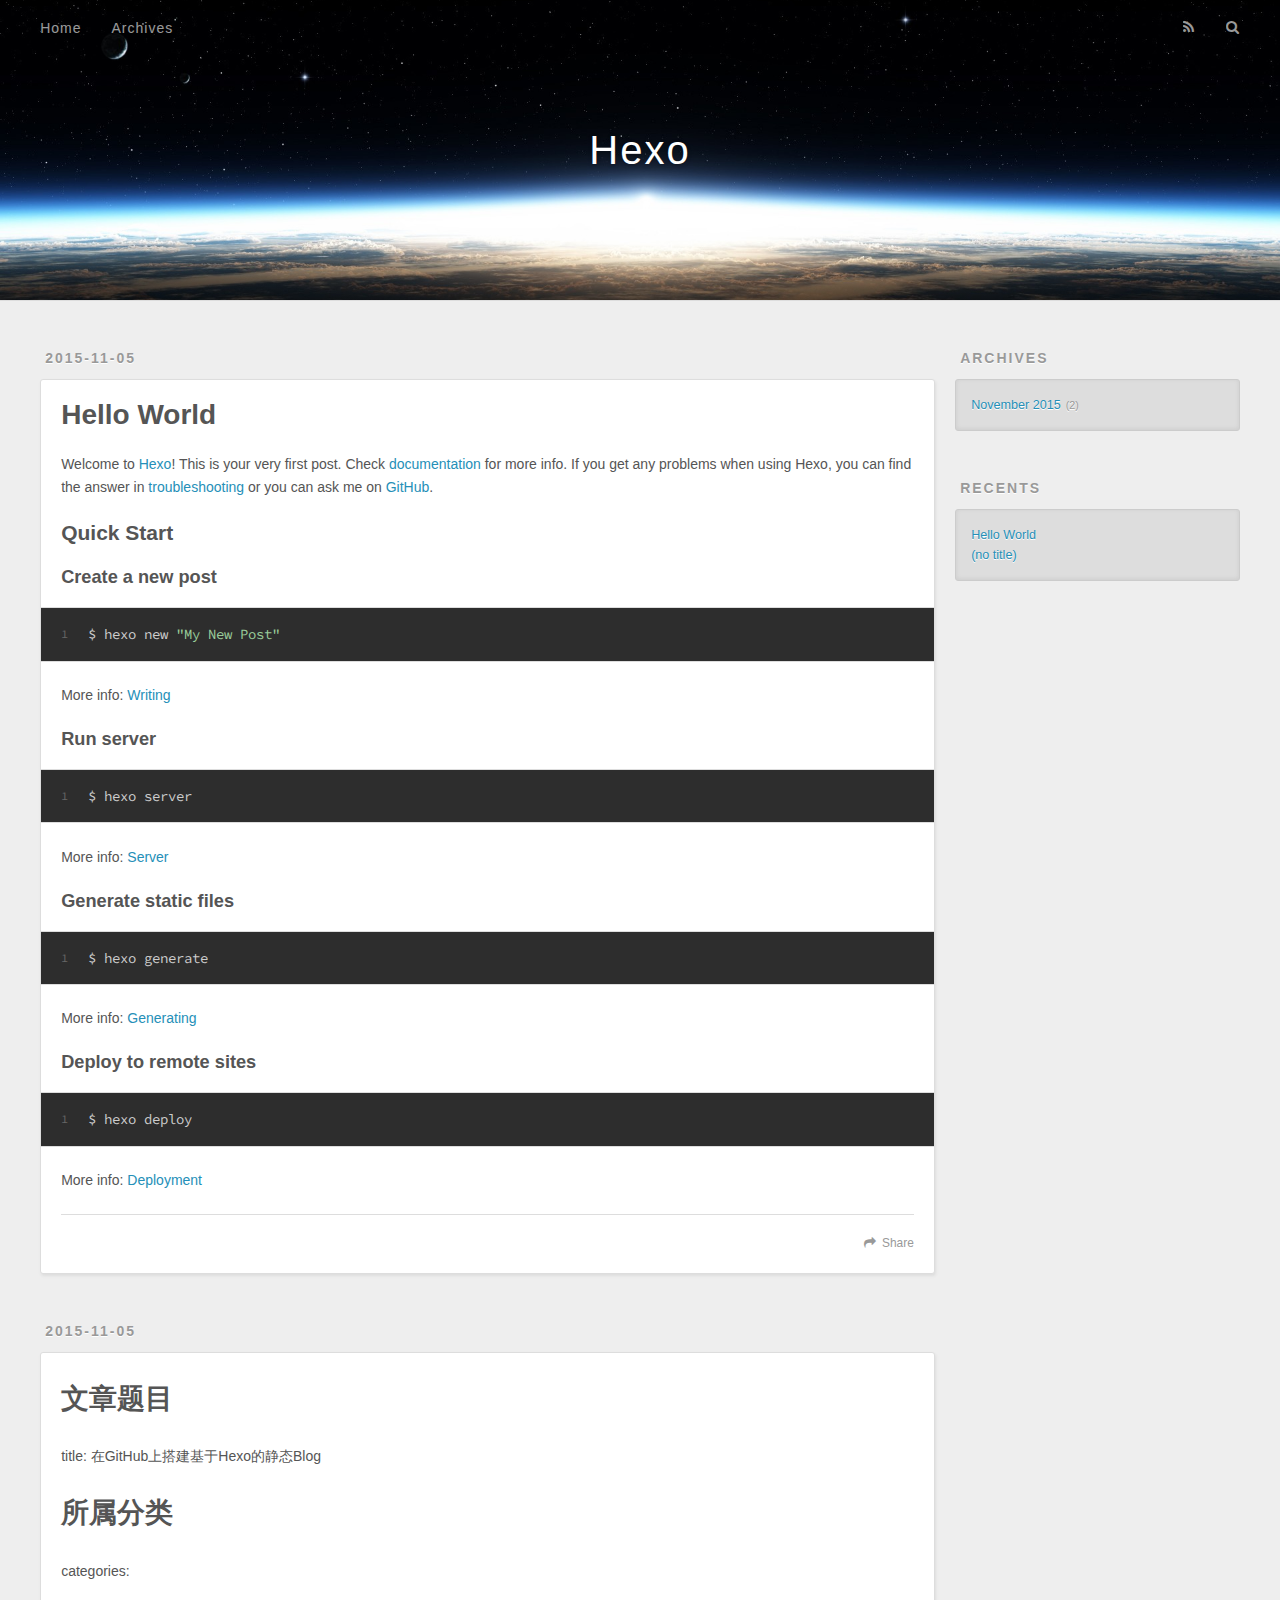
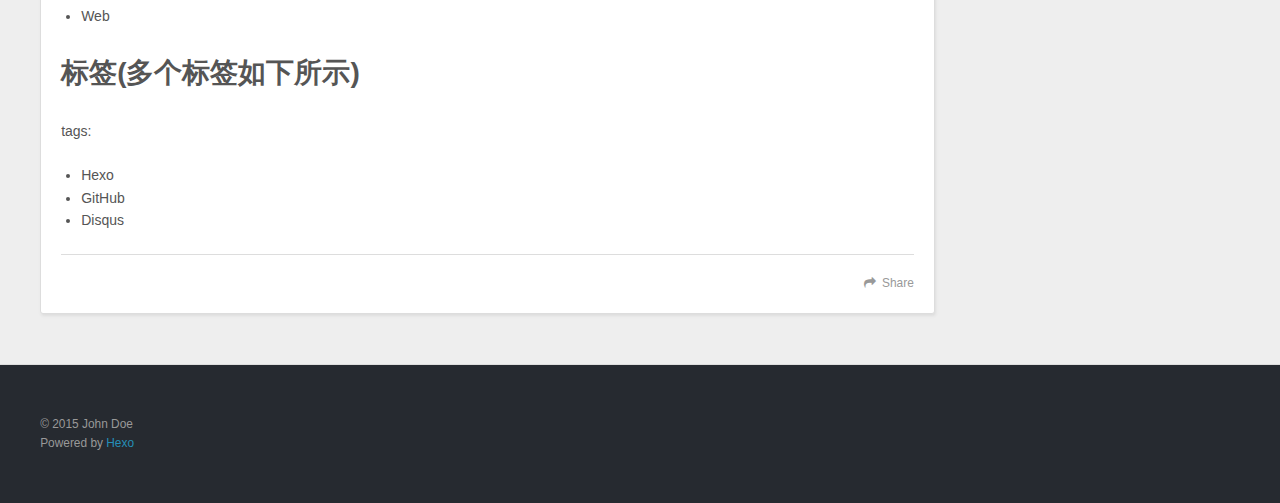
<file: index.html>
<!DOCTYPE html>
<html>
<head>
  <meta charset="utf-8">
  
  <title>Hexo</title>
  <meta name="viewport" content="width=device-width, initial-scale=1, maximum-scale=1">
  <meta name="description">
<meta property="og:type" content="website">
<meta property="og:title" content="Hexo">
<meta property="og:url" content="http://yoursite.com/index.html">
<meta property="og:site_name" content="Hexo">
<meta property="og:description">
<meta name="twitter:card" content="summary">
<meta name="twitter:title" content="Hexo">
<meta name="twitter:description">
  
    <link rel="alternative" href="/atom.xml" title="Hexo" type="application/atom+xml">
  
  
    <link rel="icon" href="/favicon.png">
  
  <link href="//fonts.googleapis.com/css?family=Source+Code+Pro" rel="stylesheet" type="text/css">
  <link rel="stylesheet" href="/css/style.css" type="text/css">
  

</head>
<body>
  <div id="container">
    <div id="wrap">
      <header id="header">
  <div id="banner"></div>
  <div id="header-outer" class="outer">
    <div id="header-title" class="inner">
      <h1 id="logo-wrap">
        <a href="/" id="logo">Hexo</a>
      </h1>
      
    </div>
    <div id="header-inner" class="inner">
      <nav id="main-nav">
        <a id="main-nav-toggle" class="nav-icon"></a>
        
          <a class="main-nav-link" href="/">Home</a>
        
          <a class="main-nav-link" href="/archives">Archives</a>
        
      </nav>
      <nav id="sub-nav">
        
          <a id="nav-rss-link" class="nav-icon" href="/atom.xml" title="RSS Feed"></a>
        
        <a id="nav-search-btn" class="nav-icon" title="Search"></a>
      </nav>
      <div id="search-form-wrap">
        <form action="//google.com/search" method="get" accept-charset="UTF-8" class="search-form"><input type="search" name="q" results="0" class="search-form-input" placeholder="Search"><button type="submit" class="search-form-submit">&#xF002;</button><input type="hidden" name="sitesearch" value="http://yoursite.com"></form>
      </div>
    </div>
  </div>
</header>
      <div class="outer">
        <section id="main">
  
    <article id="post-hello-world" class="article article-type-post" itemscope itemprop="blogPost">
  <div class="article-meta">
    <a href="/2015/11/05/hello-world/" class="article-date">
  <time datetime="2015-11-05T05:29:35.000Z" itemprop="datePublished">2015-11-05</time>
</a>
    
  </div>
  <div class="article-inner">
    
    
      <header class="article-header">
        
  
    <h1 itemprop="name">
      <a class="article-title" href="/2015/11/05/hello-world/">Hello World</a>
    </h1>
  

      </header>
    
    <div class="article-entry" itemprop="articleBody">
      
        <p>Welcome to <a href="http://hexo.io/" target="_blank" rel="external">Hexo</a>! This is your very first post. Check <a href="http://hexo.io/docs/" target="_blank" rel="external">documentation</a> for more info. If you get any problems when using Hexo, you can find the answer in <a href="http://hexo.io/docs/troubleshooting.html" target="_blank" rel="external">troubleshooting</a> or you can ask me on <a href="https://github.com/hexojs/hexo/issues" target="_blank" rel="external">GitHub</a>.</p>
<h2 id="Quick_Start">Quick Start</h2><h3 id="Create_a_new_post">Create a new post</h3><figure class="highlight bash"><table><tr><td class="gutter"><pre><span class="line">1</span><br></pre></td><td class="code"><pre><span class="line">$ hexo new <span class="string">"My New Post"</span></span><br></pre></td></tr></table></figure>
<p>More info: <a href="http://hexo.io/docs/writing.html" target="_blank" rel="external">Writing</a></p>
<h3 id="Run_server">Run server</h3><figure class="highlight bash"><table><tr><td class="gutter"><pre><span class="line">1</span><br></pre></td><td class="code"><pre><span class="line">$ hexo server</span><br></pre></td></tr></table></figure>
<p>More info: <a href="http://hexo.io/docs/server.html" target="_blank" rel="external">Server</a></p>
<h3 id="Generate_static_files">Generate static files</h3><figure class="highlight bash"><table><tr><td class="gutter"><pre><span class="line">1</span><br></pre></td><td class="code"><pre><span class="line">$ hexo generate</span><br></pre></td></tr></table></figure>
<p>More info: <a href="http://hexo.io/docs/generating.html" target="_blank" rel="external">Generating</a></p>
<h3 id="Deploy_to_remote_sites">Deploy to remote sites</h3><figure class="highlight bash"><table><tr><td class="gutter"><pre><span class="line">1</span><br></pre></td><td class="code"><pre><span class="line">$ hexo deploy</span><br></pre></td></tr></table></figure>
<p>More info: <a href="http://hexo.io/docs/deployment.html" target="_blank" rel="external">Deployment</a></p>

      
    </div>
    <footer class="article-footer">
      <a data-url="http://yoursite.com/2015/11/05/hello-world/" data-id="cigltl9kw0003e9n6mwz0a2iu" class="article-share-link">Share</a>
      
      
    </footer>
  </div>
  
</article>


  
    <article id="post-firstblog" class="article article-type-post" itemscope itemprop="blogPost">
  <div class="article-meta">
    <a href="/2015/11/05/firstblog/" class="article-date">
  <time datetime="2015-11-04T16:27:25.000Z" itemprop="datePublished">2015-11-05</time>
</a>
    
  </div>
  <div class="article-inner">
    
    
    <div class="article-entry" itemprop="articleBody">
      
        <h1 id="文章题目">文章题目</h1><p>title: 在GitHub上搭建基于Hexo的静态Blog</p>
<h1 id="所属分类">所属分类</h1><p>categories:</p>
<ul>
<li>Web</li>
</ul>
<h1 id="标签(多个标签如下所示)">标签(多个标签如下所示)</h1><p>tags:</p>
<ul>
<li>Hexo</li>
<li>GitHub</li>
<li>Disqus</li>
</ul>

      
    </div>
    <footer class="article-footer">
      <a data-url="http://yoursite.com/2015/11/05/firstblog/" data-id="cigltl9jr0000e9n6fjiixutl" class="article-share-link">Share</a>
      
      
    </footer>
  </div>
  
</article>


  
  
</section>
        
          <aside id="sidebar">
  
    
  
    
  
    
  
    
  <div class="widget-wrap">
    <h3 class="widget-title">Archives</h3>
    <div class="widget">
      <ul class="archive-list"><li class="archive-list-item"><a class="archive-list-link" href="/archives/2015/11/">November 2015</a><span class="archive-list-count">2</span></li></ul>
    </div>
  </div>

  
    
  <div class="widget-wrap">
    <h3 class="widget-title">Recents</h3>
    <div class="widget">
      <ul>
        
          <li>
            <a href="/2015/11/05/hello-world/">Hello World</a>
          </li>
        
          <li>
            <a href="/2015/11/05/firstblog/">(no title)</a>
          </li>
        
      </ul>
    </div>
  </div>

  
</aside>
        
      </div>
      <footer id="footer">
  
  <div class="outer">
    <div id="footer-info" class="inner">
      &copy; 2015 John Doe<br>
      Powered by <a href="http://hexo.io/" target="_blank">Hexo</a>
    </div>
  </div>
</footer>
    </div>
    <nav id="mobile-nav">
  
    <a href="/" class="mobile-nav-link">Home</a>
  
    <a href="/archives" class="mobile-nav-link">Archives</a>
  
</nav>
    

<script src="//ajax.googleapis.com/ajax/libs/jquery/2.0.3/jquery.min.js"></script>


  <link rel="stylesheet" href="/fancybox/jquery.fancybox.css" type="text/css">
  <script src="/fancybox/jquery.fancybox.pack.js" type="text/javascript"></script>


<script src="/js/script.js" type="text/javascript"></script>

  </div>
</body>
</html>
</file>
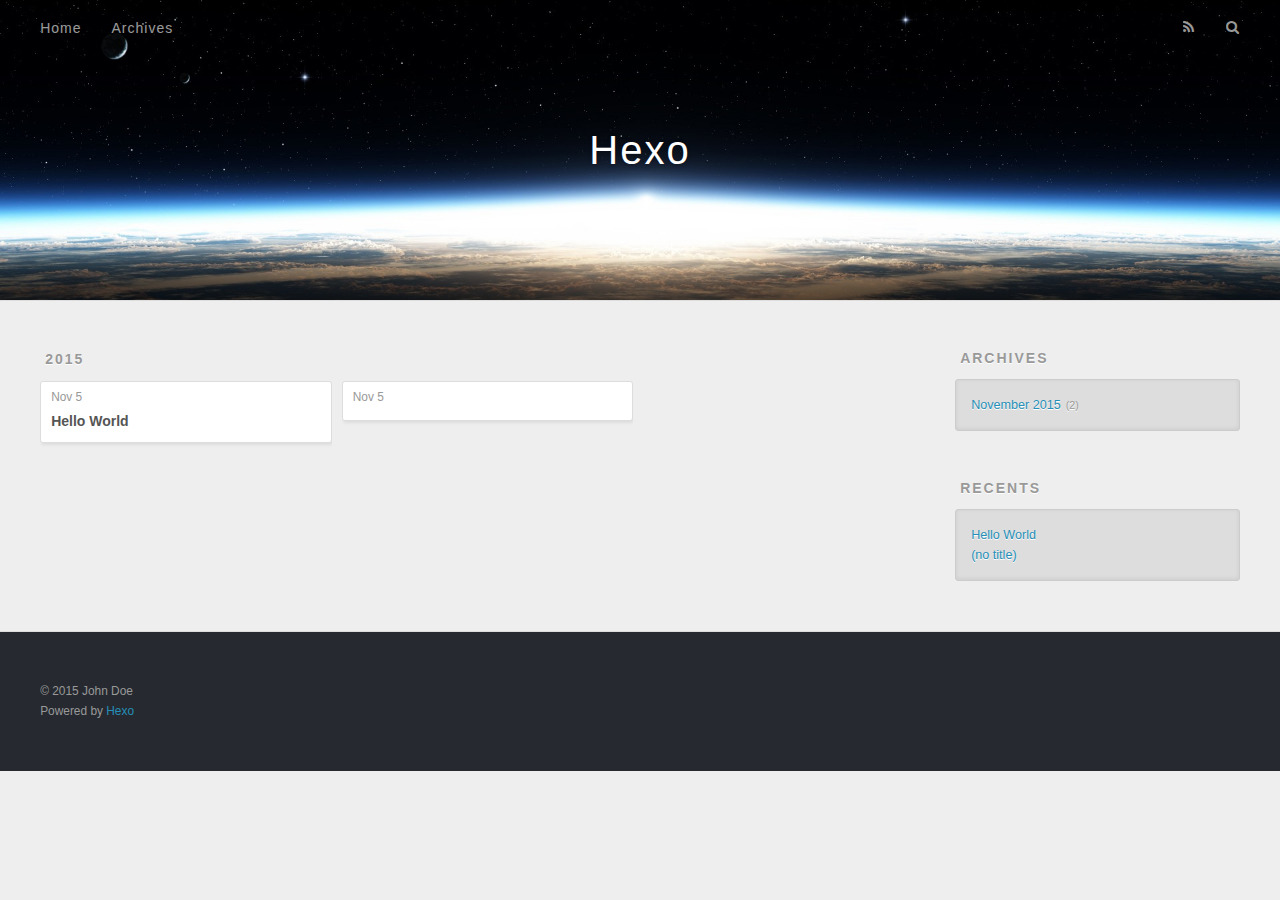
<file: archives/index.html>
<!DOCTYPE html>
<html>
<head>
  <meta charset="utf-8">
  
  <title>Archives | Hexo</title>
  <meta name="viewport" content="width=device-width, initial-scale=1, maximum-scale=1">
  <meta name="description">
<meta property="og:type" content="website">
<meta property="og:title" content="Hexo">
<meta property="og:url" content="http://yoursite.com/archives/index.html">
<meta property="og:site_name" content="Hexo">
<meta property="og:description">
<meta name="twitter:card" content="summary">
<meta name="twitter:title" content="Hexo">
<meta name="twitter:description">
  
    <link rel="alternative" href="/atom.xml" title="Hexo" type="application/atom+xml">
  
  
    <link rel="icon" href="/favicon.png">
  
  <link href="//fonts.googleapis.com/css?family=Source+Code+Pro" rel="stylesheet" type="text/css">
  <link rel="stylesheet" href="/css/style.css" type="text/css">
  

</head>
<body>
  <div id="container">
    <div id="wrap">
      <header id="header">
  <div id="banner"></div>
  <div id="header-outer" class="outer">
    <div id="header-title" class="inner">
      <h1 id="logo-wrap">
        <a href="/" id="logo">Hexo</a>
      </h1>
      
    </div>
    <div id="header-inner" class="inner">
      <nav id="main-nav">
        <a id="main-nav-toggle" class="nav-icon"></a>
        
          <a class="main-nav-link" href="/">Home</a>
        
          <a class="main-nav-link" href="/archives">Archives</a>
        
      </nav>
      <nav id="sub-nav">
        
          <a id="nav-rss-link" class="nav-icon" href="/atom.xml" title="RSS Feed"></a>
        
        <a id="nav-search-btn" class="nav-icon" title="Search"></a>
      </nav>
      <div id="search-form-wrap">
        <form action="//google.com/search" method="get" accept-charset="UTF-8" class="search-form"><input type="search" name="q" results="0" class="search-form-input" placeholder="Search"><button type="submit" class="search-form-submit">&#xF002;</button><input type="hidden" name="sitesearch" value="http://yoursite.com"></form>
      </div>
    </div>
  </div>
</header>
      <div class="outer">
        <section id="main">
  
  
    
    
      
      
      <section class="archives-wrap">
        <div class="archive-year-wrap">
          <a href="/archives/2015" class="archive-year">2015</a>
        </div>
        <div class="archives">
    
    <article class="archive-article archive-type-post">
  <div class="archive-article-inner">
    <header class="archive-article-header">
      <a href="/2015/11/05/hello-world/" class="archive-article-date">
  <time datetime="2015-11-05T05:29:35.000Z" itemprop="datePublished">Nov 5</time>
</a>
      
  
    <h1 itemprop="name">
      <a class="archive-article-title" href="/2015/11/05/hello-world/">Hello World</a>
    </h1>
  

    </header>
  </div>
</article>
  
    
    
    <article class="archive-article archive-type-post">
  <div class="archive-article-inner">
    <header class="archive-article-header">
      <a href="/2015/11/05/firstblog/" class="archive-article-date">
  <time datetime="2015-11-04T16:27:25.000Z" itemprop="datePublished">Nov 5</time>
</a>
      
    </header>
  </div>
</article>
  
  
    </div></section>
  
</section>
        
          <aside id="sidebar">
  
    
  
    
  
    
  
    
  <div class="widget-wrap">
    <h3 class="widget-title">Archives</h3>
    <div class="widget">
      <ul class="archive-list"><li class="archive-list-item"><a class="archive-list-link" href="/archives/2015/11/">November 2015</a><span class="archive-list-count">2</span></li></ul>
    </div>
  </div>

  
    
  <div class="widget-wrap">
    <h3 class="widget-title">Recents</h3>
    <div class="widget">
      <ul>
        
          <li>
            <a href="/2015/11/05/hello-world/">Hello World</a>
          </li>
        
          <li>
            <a href="/2015/11/05/firstblog/">(no title)</a>
          </li>
        
      </ul>
    </div>
  </div>

  
</aside>
        
      </div>
      <footer id="footer">
  
  <div class="outer">
    <div id="footer-info" class="inner">
      &copy; 2015 John Doe<br>
      Powered by <a href="http://hexo.io/" target="_blank">Hexo</a>
    </div>
  </div>
</footer>
    </div>
    <nav id="mobile-nav">
  
    <a href="/" class="mobile-nav-link">Home</a>
  
    <a href="/archives" class="mobile-nav-link">Archives</a>
  
</nav>
    

<script src="//ajax.googleapis.com/ajax/libs/jquery/2.0.3/jquery.min.js"></script>


  <link rel="stylesheet" href="/fancybox/jquery.fancybox.css" type="text/css">
  <script src="/fancybox/jquery.fancybox.pack.js" type="text/javascript"></script>


<script src="/js/script.js" type="text/javascript"></script>

  </div>
</body>
</html>
</file>
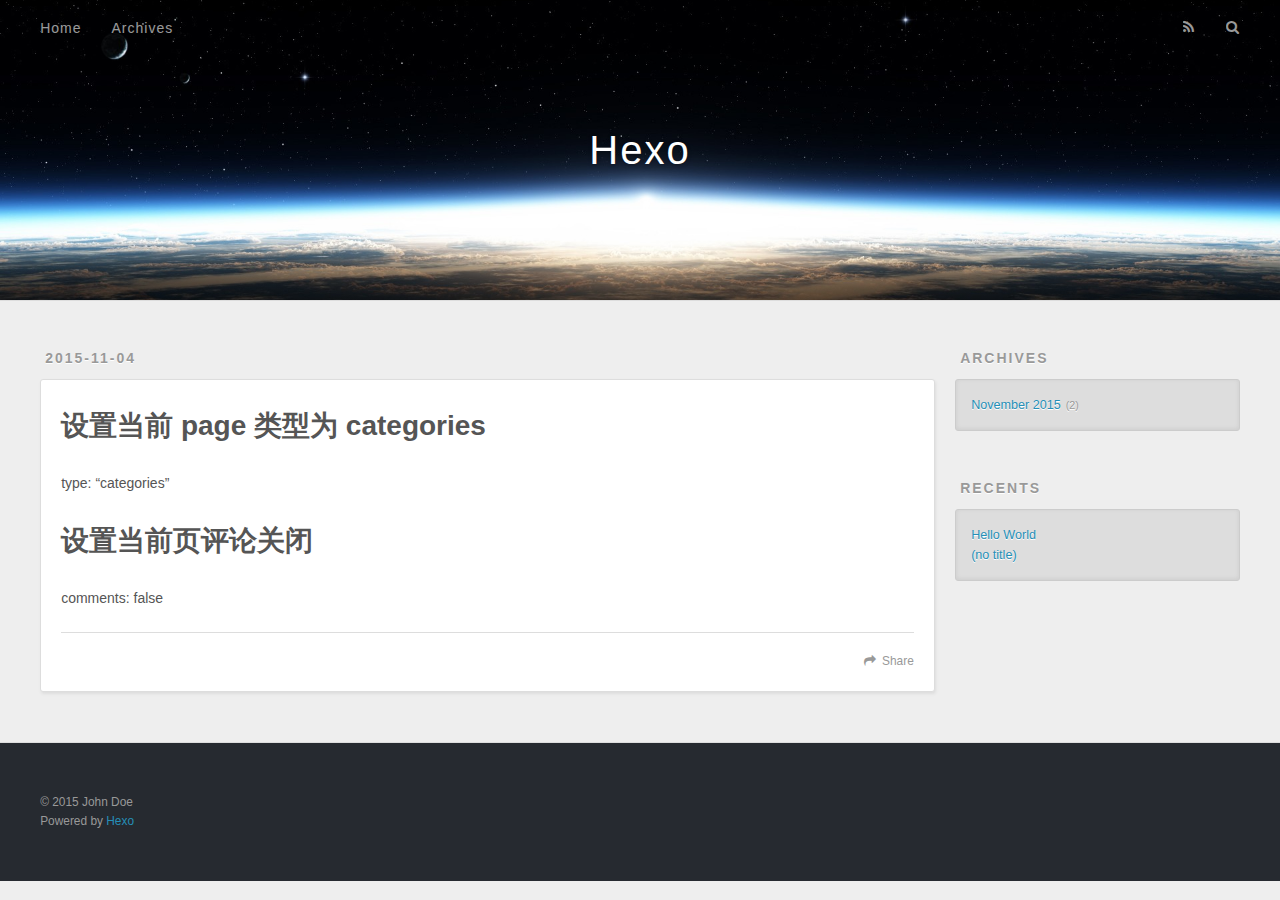
<file: categories/index.html>
<!DOCTYPE html>
<html>
<head>
  <meta charset="utf-8">
  
  <title>Hexo</title>
  <meta name="viewport" content="width=device-width, initial-scale=1, maximum-scale=1">
  <meta name="description" content="设置当前 page 类型为 categoriestype: “categories”
设置当前页评论关闭comments: false">
<meta property="og:type" content="website">
<meta property="og:title" content="Hexo">
<meta property="og:url" content="http://yoursite.com/categories/index.html">
<meta property="og:site_name" content="Hexo">
<meta property="og:description" content="设置当前 page 类型为 categoriestype: “categories”
设置当前页评论关闭comments: false">
<meta property="og:updated_time" content="2015-11-04T15:49:55.000Z">
<meta name="twitter:card" content="summary">
<meta name="twitter:title" content="Hexo">
<meta name="twitter:description" content="设置当前 page 类型为 categoriestype: “categories”
设置当前页评论关闭comments: false">
  
    <link rel="alternative" href="/atom.xml" title="Hexo" type="application/atom+xml">
  
  
    <link rel="icon" href="/favicon.png">
  
  <link href="//fonts.googleapis.com/css?family=Source+Code+Pro" rel="stylesheet" type="text/css">
  <link rel="stylesheet" href="/css/style.css" type="text/css">
  

</head>
<body>
  <div id="container">
    <div id="wrap">
      <header id="header">
  <div id="banner"></div>
  <div id="header-outer" class="outer">
    <div id="header-title" class="inner">
      <h1 id="logo-wrap">
        <a href="/" id="logo">Hexo</a>
      </h1>
      
    </div>
    <div id="header-inner" class="inner">
      <nav id="main-nav">
        <a id="main-nav-toggle" class="nav-icon"></a>
        
          <a class="main-nav-link" href="/">Home</a>
        
          <a class="main-nav-link" href="/archives">Archives</a>
        
      </nav>
      <nav id="sub-nav">
        
          <a id="nav-rss-link" class="nav-icon" href="/atom.xml" title="RSS Feed"></a>
        
        <a id="nav-search-btn" class="nav-icon" title="Search"></a>
      </nav>
      <div id="search-form-wrap">
        <form action="//google.com/search" method="get" accept-charset="UTF-8" class="search-form"><input type="search" name="q" results="0" class="search-form-input" placeholder="Search"><button type="submit" class="search-form-submit">&#xF002;</button><input type="hidden" name="sitesearch" value="http://yoursite.com"></form>
      </div>
    </div>
  </div>
</header>
      <div class="outer">
        <section id="main"><article id="page-undefined" class="article article-type-page" itemscope itemprop="blogPost">
  <div class="article-meta">
    <a href="/categories/index.html" class="article-date">
  <time datetime="2015-11-04T15:49:55.000Z" itemprop="datePublished">2015-11-04</time>
</a>
    
  </div>
  <div class="article-inner">
    
    
    <div class="article-entry" itemprop="articleBody">
      
        <h1 id="设置当前_page_类型为_categories">设置当前 page 类型为 categories</h1><p>type: “categories”</p>
<h1 id="设置当前页评论关闭">设置当前页评论关闭</h1><p>comments: false</p>

      
    </div>
    <footer class="article-footer">
      <a data-url="http://yoursite.com/categories/index.html" data-id="cigltl9ku0002e9n61lnryxim" class="article-share-link">Share</a>
      
      
    </footer>
  </div>
  
    
  
</article>

</section>
        
          <aside id="sidebar">
  
    
  
    
  
    
  
    
  <div class="widget-wrap">
    <h3 class="widget-title">Archives</h3>
    <div class="widget">
      <ul class="archive-list"><li class="archive-list-item"><a class="archive-list-link" href="/archives/2015/11/">November 2015</a><span class="archive-list-count">2</span></li></ul>
    </div>
  </div>

  
    
  <div class="widget-wrap">
    <h3 class="widget-title">Recents</h3>
    <div class="widget">
      <ul>
        
          <li>
            <a href="/2015/11/05/hello-world/">Hello World</a>
          </li>
        
          <li>
            <a href="/2015/11/05/firstblog/">(no title)</a>
          </li>
        
      </ul>
    </div>
  </div>

  
</aside>
        
      </div>
      <footer id="footer">
  
  <div class="outer">
    <div id="footer-info" class="inner">
      &copy; 2015 John Doe<br>
      Powered by <a href="http://hexo.io/" target="_blank">Hexo</a>
    </div>
  </div>
</footer>
    </div>
    <nav id="mobile-nav">
  
    <a href="/" class="mobile-nav-link">Home</a>
  
    <a href="/archives" class="mobile-nav-link">Archives</a>
  
</nav>
    

<script src="//ajax.googleapis.com/ajax/libs/jquery/2.0.3/jquery.min.js"></script>


  <link rel="stylesheet" href="/fancybox/jquery.fancybox.css" type="text/css">
  <script src="/fancybox/jquery.fancybox.pack.js" type="text/javascript"></script>


<script src="/js/script.js" type="text/javascript"></script>

  </div>
</body>
</html>
</file>
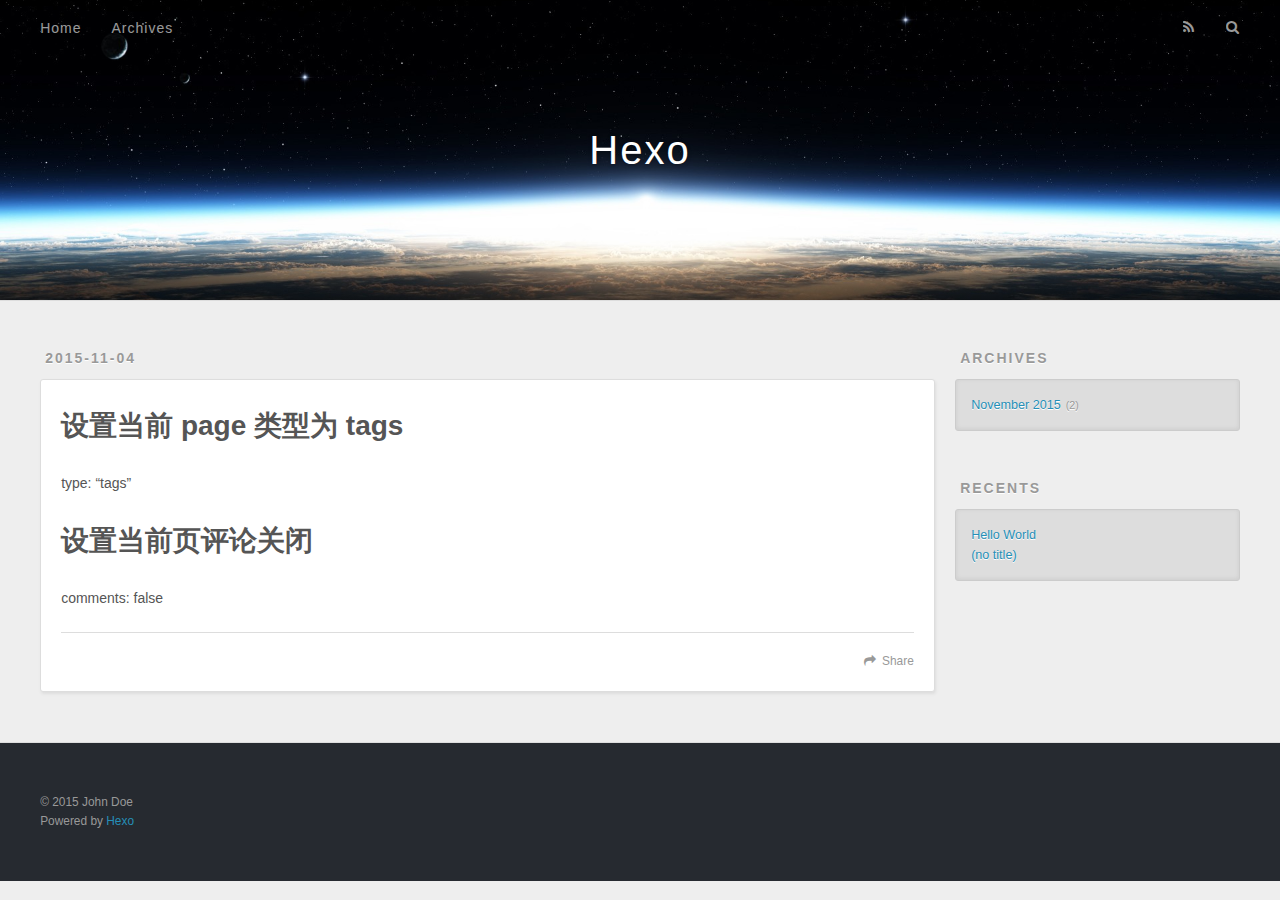
<file: tags/index.html>
<!DOCTYPE html>
<html>
<head>
  <meta charset="utf-8">
  
  <title>Hexo</title>
  <meta name="viewport" content="width=device-width, initial-scale=1, maximum-scale=1">
  <meta name="description" content="设置当前 page 类型为 tagstype: “tags”
设置当前页评论关闭comments: false">
<meta property="og:type" content="website">
<meta property="og:title" content="Hexo">
<meta property="og:url" content="http://yoursite.com/tags/index.html">
<meta property="og:site_name" content="Hexo">
<meta property="og:description" content="设置当前 page 类型为 tagstype: “tags”
设置当前页评论关闭comments: false">
<meta property="og:updated_time" content="2015-11-04T15:49:44.000Z">
<meta name="twitter:card" content="summary">
<meta name="twitter:title" content="Hexo">
<meta name="twitter:description" content="设置当前 page 类型为 tagstype: “tags”
设置当前页评论关闭comments: false">
  
    <link rel="alternative" href="/atom.xml" title="Hexo" type="application/atom+xml">
  
  
    <link rel="icon" href="/favicon.png">
  
  <link href="//fonts.googleapis.com/css?family=Source+Code+Pro" rel="stylesheet" type="text/css">
  <link rel="stylesheet" href="/css/style.css" type="text/css">
  

</head>
<body>
  <div id="container">
    <div id="wrap">
      <header id="header">
  <div id="banner"></div>
  <div id="header-outer" class="outer">
    <div id="header-title" class="inner">
      <h1 id="logo-wrap">
        <a href="/" id="logo">Hexo</a>
      </h1>
      
    </div>
    <div id="header-inner" class="inner">
      <nav id="main-nav">
        <a id="main-nav-toggle" class="nav-icon"></a>
        
          <a class="main-nav-link" href="/">Home</a>
        
          <a class="main-nav-link" href="/archives">Archives</a>
        
      </nav>
      <nav id="sub-nav">
        
          <a id="nav-rss-link" class="nav-icon" href="/atom.xml" title="RSS Feed"></a>
        
        <a id="nav-search-btn" class="nav-icon" title="Search"></a>
      </nav>
      <div id="search-form-wrap">
        <form action="//google.com/search" method="get" accept-charset="UTF-8" class="search-form"><input type="search" name="q" results="0" class="search-form-input" placeholder="Search"><button type="submit" class="search-form-submit">&#xF002;</button><input type="hidden" name="sitesearch" value="http://yoursite.com"></form>
      </div>
    </div>
  </div>
</header>
      <div class="outer">
        <section id="main"><article id="page-undefined" class="article article-type-page" itemscope itemprop="blogPost">
  <div class="article-meta">
    <a href="/tags/index.html" class="article-date">
  <time datetime="2015-11-04T15:49:44.000Z" itemprop="datePublished">2015-11-04</time>
</a>
    
  </div>
  <div class="article-inner">
    
    
    <div class="article-entry" itemprop="articleBody">
      
        <h1 id="设置当前_page_类型为_tags">设置当前 page 类型为 tags</h1><p>type: “tags”</p>
<h1 id="设置当前页评论关闭">设置当前页评论关闭</h1><p>comments: false</p>

      
    </div>
    <footer class="article-footer">
      <a data-url="http://yoursite.com/tags/index.html" data-id="cigltl9kn0001e9n6ca4v0y7t" class="article-share-link">Share</a>
      
      
    </footer>
  </div>
  
    
  
</article>

</section>
        
          <aside id="sidebar">
  
    
  
    
  
    
  
    
  <div class="widget-wrap">
    <h3 class="widget-title">Archives</h3>
    <div class="widget">
      <ul class="archive-list"><li class="archive-list-item"><a class="archive-list-link" href="/archives/2015/11/">November 2015</a><span class="archive-list-count">2</span></li></ul>
    </div>
  </div>

  
    
  <div class="widget-wrap">
    <h3 class="widget-title">Recents</h3>
    <div class="widget">
      <ul>
        
          <li>
            <a href="/2015/11/05/hello-world/">Hello World</a>
          </li>
        
          <li>
            <a href="/2015/11/05/firstblog/">(no title)</a>
          </li>
        
      </ul>
    </div>
  </div>

  
</aside>
        
      </div>
      <footer id="footer">
  
  <div class="outer">
    <div id="footer-info" class="inner">
      &copy; 2015 John Doe<br>
      Powered by <a href="http://hexo.io/" target="_blank">Hexo</a>
    </div>
  </div>
</footer>
    </div>
    <nav id="mobile-nav">
  
    <a href="/" class="mobile-nav-link">Home</a>
  
    <a href="/archives" class="mobile-nav-link">Archives</a>
  
</nav>
    

<script src="//ajax.googleapis.com/ajax/libs/jquery/2.0.3/jquery.min.js"></script>


  <link rel="stylesheet" href="/fancybox/jquery.fancybox.css" type="text/css">
  <script src="/fancybox/jquery.fancybox.pack.js" type="text/javascript"></script>


<script src="/js/script.js" type="text/javascript"></script>

  </div>
</body>
</html>
</file>
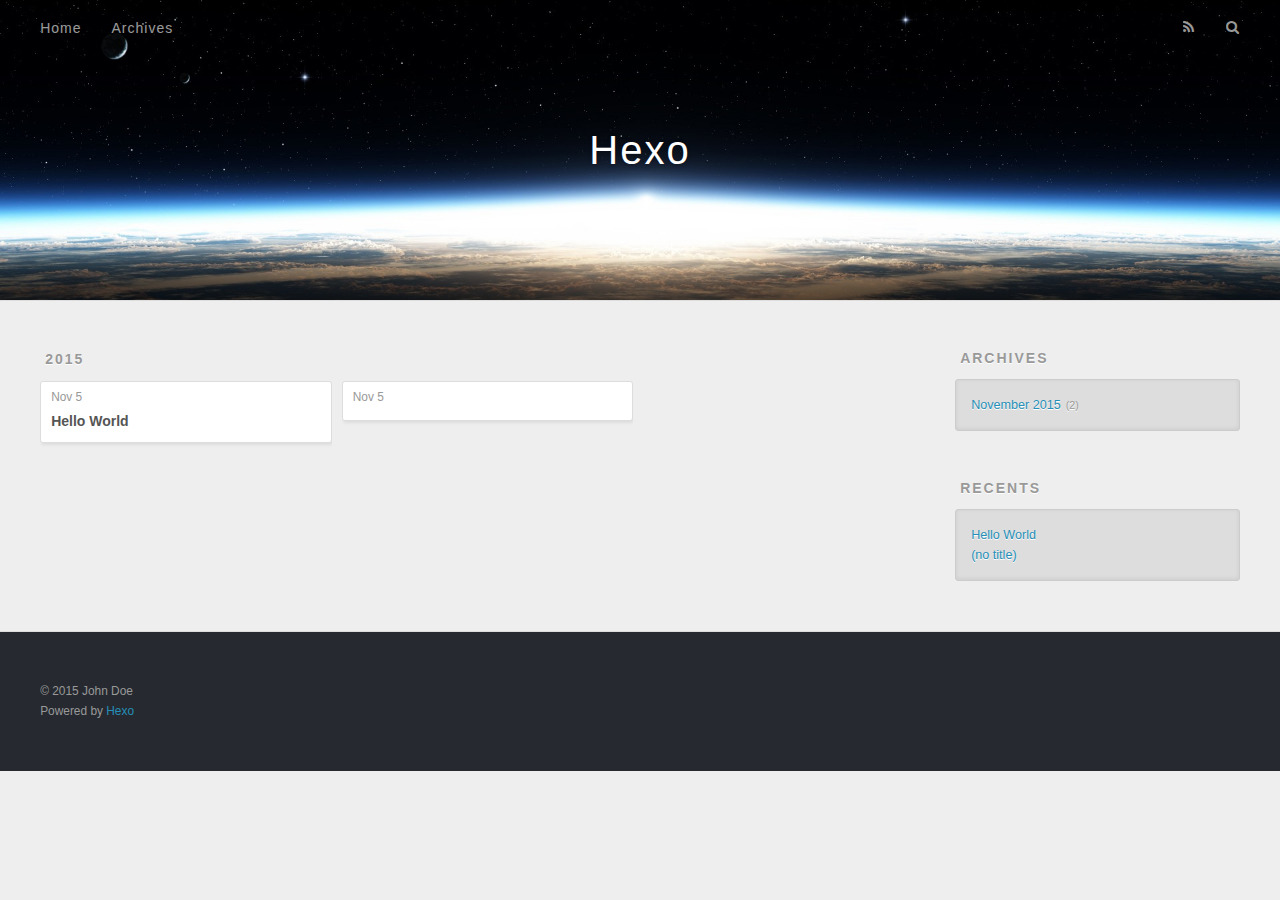
<file: archives/2015/index.html>
<!DOCTYPE html>
<html>
<head>
  <meta charset="utf-8">
  
  <title>Archives: 2015 | Hexo</title>
  <meta name="viewport" content="width=device-width, initial-scale=1, maximum-scale=1">
  <meta name="description">
<meta property="og:type" content="website">
<meta property="og:title" content="Hexo">
<meta property="og:url" content="http://yoursite.com/archives/2015/index.html">
<meta property="og:site_name" content="Hexo">
<meta property="og:description">
<meta name="twitter:card" content="summary">
<meta name="twitter:title" content="Hexo">
<meta name="twitter:description">
  
    <link rel="alternative" href="/atom.xml" title="Hexo" type="application/atom+xml">
  
  
    <link rel="icon" href="/favicon.png">
  
  <link href="//fonts.googleapis.com/css?family=Source+Code+Pro" rel="stylesheet" type="text/css">
  <link rel="stylesheet" href="/css/style.css" type="text/css">
  

</head>
<body>
  <div id="container">
    <div id="wrap">
      <header id="header">
  <div id="banner"></div>
  <div id="header-outer" class="outer">
    <div id="header-title" class="inner">
      <h1 id="logo-wrap">
        <a href="/" id="logo">Hexo</a>
      </h1>
      
    </div>
    <div id="header-inner" class="inner">
      <nav id="main-nav">
        <a id="main-nav-toggle" class="nav-icon"></a>
        
          <a class="main-nav-link" href="/">Home</a>
        
          <a class="main-nav-link" href="/archives">Archives</a>
        
      </nav>
      <nav id="sub-nav">
        
          <a id="nav-rss-link" class="nav-icon" href="/atom.xml" title="RSS Feed"></a>
        
        <a id="nav-search-btn" class="nav-icon" title="Search"></a>
      </nav>
      <div id="search-form-wrap">
        <form action="//google.com/search" method="get" accept-charset="UTF-8" class="search-form"><input type="search" name="q" results="0" class="search-form-input" placeholder="Search"><button type="submit" class="search-form-submit">&#xF002;</button><input type="hidden" name="sitesearch" value="http://yoursite.com"></form>
      </div>
    </div>
  </div>
</header>
      <div class="outer">
        <section id="main">
  
  
    
    
      
      
      <section class="archives-wrap">
        <div class="archive-year-wrap">
          <a href="/archives/2015" class="archive-year">2015</a>
        </div>
        <div class="archives">
    
    <article class="archive-article archive-type-post">
  <div class="archive-article-inner">
    <header class="archive-article-header">
      <a href="/2015/11/05/hello-world/" class="archive-article-date">
  <time datetime="2015-11-05T05:29:35.000Z" itemprop="datePublished">Nov 5</time>
</a>
      
  
    <h1 itemprop="name">
      <a class="archive-article-title" href="/2015/11/05/hello-world/">Hello World</a>
    </h1>
  

    </header>
  </div>
</article>
  
    
    
    <article class="archive-article archive-type-post">
  <div class="archive-article-inner">
    <header class="archive-article-header">
      <a href="/2015/11/05/firstblog/" class="archive-article-date">
  <time datetime="2015-11-04T16:27:25.000Z" itemprop="datePublished">Nov 5</time>
</a>
      
    </header>
  </div>
</article>
  
  
    </div></section>
  
</section>
        
          <aside id="sidebar">
  
    
  
    
  
    
  
    
  <div class="widget-wrap">
    <h3 class="widget-title">Archives</h3>
    <div class="widget">
      <ul class="archive-list"><li class="archive-list-item"><a class="archive-list-link" href="/archives/2015/11/">November 2015</a><span class="archive-list-count">2</span></li></ul>
    </div>
  </div>

  
    
  <div class="widget-wrap">
    <h3 class="widget-title">Recents</h3>
    <div class="widget">
      <ul>
        
          <li>
            <a href="/2015/11/05/hello-world/">Hello World</a>
          </li>
        
          <li>
            <a href="/2015/11/05/firstblog/">(no title)</a>
          </li>
        
      </ul>
    </div>
  </div>

  
</aside>
        
      </div>
      <footer id="footer">
  
  <div class="outer">
    <div id="footer-info" class="inner">
      &copy; 2015 John Doe<br>
      Powered by <a href="http://hexo.io/" target="_blank">Hexo</a>
    </div>
  </div>
</footer>
    </div>
    <nav id="mobile-nav">
  
    <a href="/" class="mobile-nav-link">Home</a>
  
    <a href="/archives" class="mobile-nav-link">Archives</a>
  
</nav>
    

<script src="//ajax.googleapis.com/ajax/libs/jquery/2.0.3/jquery.min.js"></script>


  <link rel="stylesheet" href="/fancybox/jquery.fancybox.css" type="text/css">
  <script src="/fancybox/jquery.fancybox.pack.js" type="text/javascript"></script>


<script src="/js/script.js" type="text/javascript"></script>

  </div>
</body>
</html>
</file>
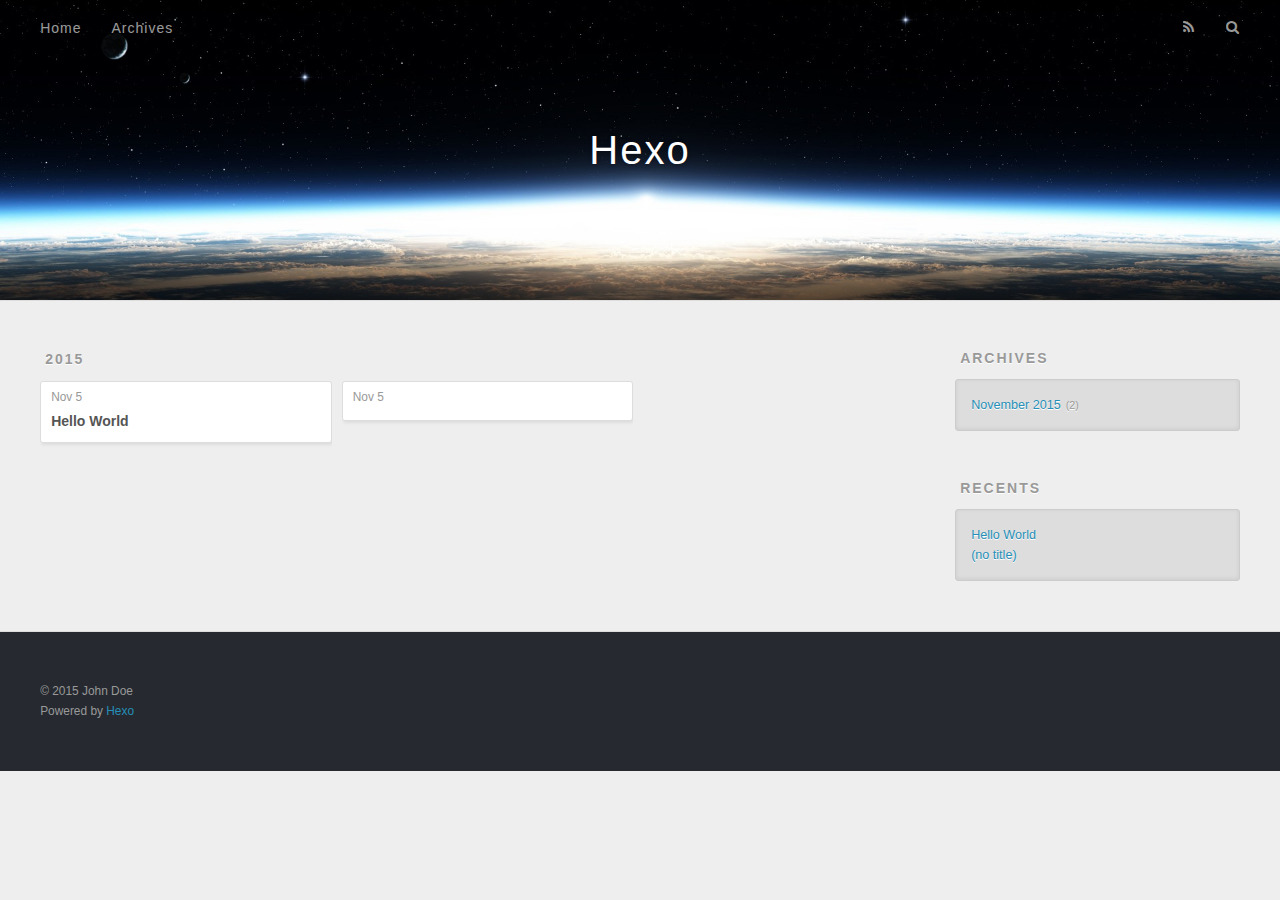
<file: archives/2015/11/index.html>
<!DOCTYPE html>
<html>
<head>
  <meta charset="utf-8">
  
  <title>Archives: 2015/11 | Hexo</title>
  <meta name="viewport" content="width=device-width, initial-scale=1, maximum-scale=1">
  <meta name="description">
<meta property="og:type" content="website">
<meta property="og:title" content="Hexo">
<meta property="og:url" content="http://yoursite.com/archives/2015/11/index.html">
<meta property="og:site_name" content="Hexo">
<meta property="og:description">
<meta name="twitter:card" content="summary">
<meta name="twitter:title" content="Hexo">
<meta name="twitter:description">
  
    <link rel="alternative" href="/atom.xml" title="Hexo" type="application/atom+xml">
  
  
    <link rel="icon" href="/favicon.png">
  
  <link href="//fonts.googleapis.com/css?family=Source+Code+Pro" rel="stylesheet" type="text/css">
  <link rel="stylesheet" href="/css/style.css" type="text/css">
  

</head>
<body>
  <div id="container">
    <div id="wrap">
      <header id="header">
  <div id="banner"></div>
  <div id="header-outer" class="outer">
    <div id="header-title" class="inner">
      <h1 id="logo-wrap">
        <a href="/" id="logo">Hexo</a>
      </h1>
      
    </div>
    <div id="header-inner" class="inner">
      <nav id="main-nav">
        <a id="main-nav-toggle" class="nav-icon"></a>
        
          <a class="main-nav-link" href="/">Home</a>
        
          <a class="main-nav-link" href="/archives">Archives</a>
        
      </nav>
      <nav id="sub-nav">
        
          <a id="nav-rss-link" class="nav-icon" href="/atom.xml" title="RSS Feed"></a>
        
        <a id="nav-search-btn" class="nav-icon" title="Search"></a>
      </nav>
      <div id="search-form-wrap">
        <form action="//google.com/search" method="get" accept-charset="UTF-8" class="search-form"><input type="search" name="q" results="0" class="search-form-input" placeholder="Search"><button type="submit" class="search-form-submit">&#xF002;</button><input type="hidden" name="sitesearch" value="http://yoursite.com"></form>
      </div>
    </div>
  </div>
</header>
      <div class="outer">
        <section id="main">
  
  
    
    
      
      
      <section class="archives-wrap">
        <div class="archive-year-wrap">
          <a href="/archives/2015" class="archive-year">2015</a>
        </div>
        <div class="archives">
    
    <article class="archive-article archive-type-post">
  <div class="archive-article-inner">
    <header class="archive-article-header">
      <a href="/2015/11/05/hello-world/" class="archive-article-date">
  <time datetime="2015-11-05T05:29:35.000Z" itemprop="datePublished">Nov 5</time>
</a>
      
  
    <h1 itemprop="name">
      <a class="archive-article-title" href="/2015/11/05/hello-world/">Hello World</a>
    </h1>
  

    </header>
  </div>
</article>
  
    
    
    <article class="archive-article archive-type-post">
  <div class="archive-article-inner">
    <header class="archive-article-header">
      <a href="/2015/11/05/firstblog/" class="archive-article-date">
  <time datetime="2015-11-04T16:27:25.000Z" itemprop="datePublished">Nov 5</time>
</a>
      
    </header>
  </div>
</article>
  
  
    </div></section>
  
</section>
        
          <aside id="sidebar">
  
    
  
    
  
    
  
    
  <div class="widget-wrap">
    <h3 class="widget-title">Archives</h3>
    <div class="widget">
      <ul class="archive-list"><li class="archive-list-item"><a class="archive-list-link" href="/archives/2015/11/">November 2015</a><span class="archive-list-count">2</span></li></ul>
    </div>
  </div>

  
    
  <div class="widget-wrap">
    <h3 class="widget-title">Recents</h3>
    <div class="widget">
      <ul>
        
          <li>
            <a href="/2015/11/05/hello-world/">Hello World</a>
          </li>
        
          <li>
            <a href="/2015/11/05/firstblog/">(no title)</a>
          </li>
        
      </ul>
    </div>
  </div>

  
</aside>
        
      </div>
      <footer id="footer">
  
  <div class="outer">
    <div id="footer-info" class="inner">
      &copy; 2015 John Doe<br>
      Powered by <a href="http://hexo.io/" target="_blank">Hexo</a>
    </div>
  </div>
</footer>
    </div>
    <nav id="mobile-nav">
  
    <a href="/" class="mobile-nav-link">Home</a>
  
    <a href="/archives" class="mobile-nav-link">Archives</a>
  
</nav>
    

<script src="//ajax.googleapis.com/ajax/libs/jquery/2.0.3/jquery.min.js"></script>


  <link rel="stylesheet" href="/fancybox/jquery.fancybox.css" type="text/css">
  <script src="/fancybox/jquery.fancybox.pack.js" type="text/javascript"></script>


<script src="/js/script.js" type="text/javascript"></script>

  </div>
</body>
</html>
</file>
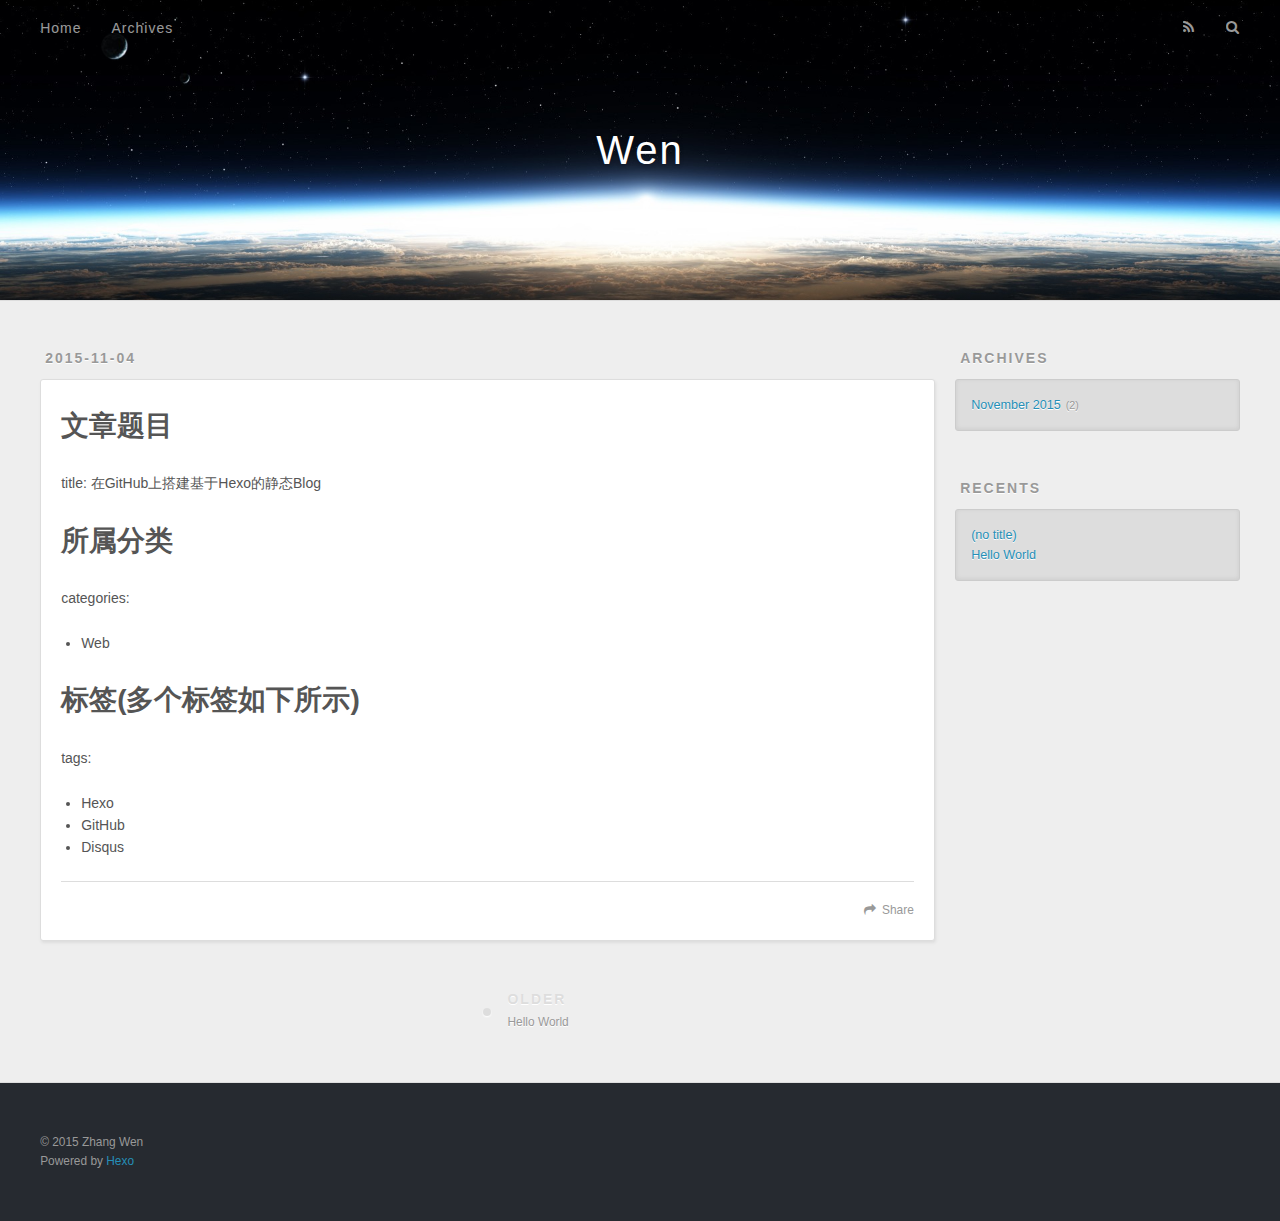
<file: 2015/11/04/firstblog/index.html>
<!DOCTYPE html>
<html>
<head>
  <meta charset="utf-8">
  
  <title>Wen</title>
  <meta name="viewport" content="width=device-width, initial-scale=1, maximum-scale=1">
  <meta name="description" content="文章题目title: 在GitHub上搭建基于Hexo的静态Blog
所属分类categories:

Web

标签(多个标签如下所示)tags:

Hexo
GitHub
Disqus">
<meta property="og:type" content="article">
<meta property="og:title" content="Wen">
<meta property="og:url" content="http://yoursite.com/2015/11/04/firstblog/index.html">
<meta property="og:site_name" content="Wen">
<meta property="og:description" content="文章题目title: 在GitHub上搭建基于Hexo的静态Blog
所属分类categories:

Web

标签(多个标签如下所示)tags:

Hexo
GitHub
Disqus">
<meta property="og:updated_time" content="2015-11-04T15:52:20.000Z">
<meta name="twitter:card" content="summary">
<meta name="twitter:title" content="Wen">
<meta name="twitter:description" content="文章题目title: 在GitHub上搭建基于Hexo的静态Blog
所属分类categories:

Web

标签(多个标签如下所示)tags:

Hexo
GitHub
Disqus">
  
    <link rel="alternative" href="/atom.xml" title="Wen" type="application/atom+xml">
  
  
    <link rel="icon" href="/favicon.png">
  
  <link href="//fonts.googleapis.com/css?family=Source+Code+Pro" rel="stylesheet" type="text/css">
  <link rel="stylesheet" href="/css/style.css" type="text/css">
  

</head>
<body>
  <div id="container">
    <div id="wrap">
      <header id="header">
  <div id="banner"></div>
  <div id="header-outer" class="outer">
    <div id="header-title" class="inner">
      <h1 id="logo-wrap">
        <a href="/" id="logo">Wen</a>
      </h1>
      
    </div>
    <div id="header-inner" class="inner">
      <nav id="main-nav">
        <a id="main-nav-toggle" class="nav-icon"></a>
        
          <a class="main-nav-link" href="/">Home</a>
        
          <a class="main-nav-link" href="/archives">Archives</a>
        
      </nav>
      <nav id="sub-nav">
        
          <a id="nav-rss-link" class="nav-icon" href="/atom.xml" title="RSS Feed"></a>
        
        <a id="nav-search-btn" class="nav-icon" title="Search"></a>
      </nav>
      <div id="search-form-wrap">
        <form action="//google.com/search" method="get" accept-charset="UTF-8" class="search-form"><input type="search" name="q" results="0" class="search-form-input" placeholder="Search"><button type="submit" class="search-form-submit">&#xF002;</button><input type="hidden" name="sitesearch" value="http://yoursite.com"></form>
      </div>
    </div>
  </div>
</header>
      <div class="outer">
        <section id="main"><article id="post-firstblog" class="article article-type-post" itemscope itemprop="blogPost">
  <div class="article-meta">
    <a href="/2015/11/04/firstblog/" class="article-date">
  <time datetime="2015-11-04T15:52:20.000Z" itemprop="datePublished">2015-11-04</time>
</a>
    
  </div>
  <div class="article-inner">
    
    
    <div class="article-entry" itemprop="articleBody">
      
        <h1 id="文章题目">文章题目</h1><p>title: 在GitHub上搭建基于Hexo的静态Blog</p>
<h1 id="所属分类">所属分类</h1><p>categories:</p>
<ul>
<li>Web</li>
</ul>
<h1 id="标签(多个标签如下所示)">标签(多个标签如下所示)</h1><p>tags:</p>
<ul>
<li>Hexo</li>
<li>GitHub</li>
<li>Disqus</li>
</ul>

      
    </div>
    <footer class="article-footer">
      <a data-url="http://yoursite.com/2015/11/04/firstblog/" data-id="cigl0ey670000sun6mq5q4bhm" class="article-share-link">Share</a>
      
      
    </footer>
  </div>
  
    
<nav id="article-nav">
  
  
    <a href="/2015/11/04/hello-world/" id="article-nav-older" class="article-nav-link-wrap">
      <strong class="article-nav-caption">Older</strong>
      <div class="article-nav-title">Hello World</div>
    </a>
  
</nav>

  
</article>

</section>
        
          <aside id="sidebar">
  
    
  
    
  
    
  
    
  <div class="widget-wrap">
    <h3 class="widget-title">Archives</h3>
    <div class="widget">
      <ul class="archive-list"><li class="archive-list-item"><a class="archive-list-link" href="/archives/2015/11/">November 2015</a><span class="archive-list-count">2</span></li></ul>
    </div>
  </div>

  
    
  <div class="widget-wrap">
    <h3 class="widget-title">Recents</h3>
    <div class="widget">
      <ul>
        
          <li>
            <a href="/2015/11/04/firstblog/">(no title)</a>
          </li>
        
          <li>
            <a href="/2015/11/04/hello-world/">Hello World</a>
          </li>
        
      </ul>
    </div>
  </div>

  
</aside>
        
      </div>
      <footer id="footer">
  
  <div class="outer">
    <div id="footer-info" class="inner">
      &copy; 2015 Zhang Wen<br>
      Powered by <a href="http://hexo.io/" target="_blank">Hexo</a>
    </div>
  </div>
</footer>
    </div>
    <nav id="mobile-nav">
  
    <a href="/" class="mobile-nav-link">Home</a>
  
    <a href="/archives" class="mobile-nav-link">Archives</a>
  
</nav>
    

<script src="//ajax.googleapis.com/ajax/libs/jquery/2.0.3/jquery.min.js"></script>


  <link rel="stylesheet" href="/fancybox/jquery.fancybox.css" type="text/css">
  <script src="/fancybox/jquery.fancybox.pack.js" type="text/javascript"></script>


<script src="/js/script.js" type="text/javascript"></script>

  </div>
</body>
</html>
</file>
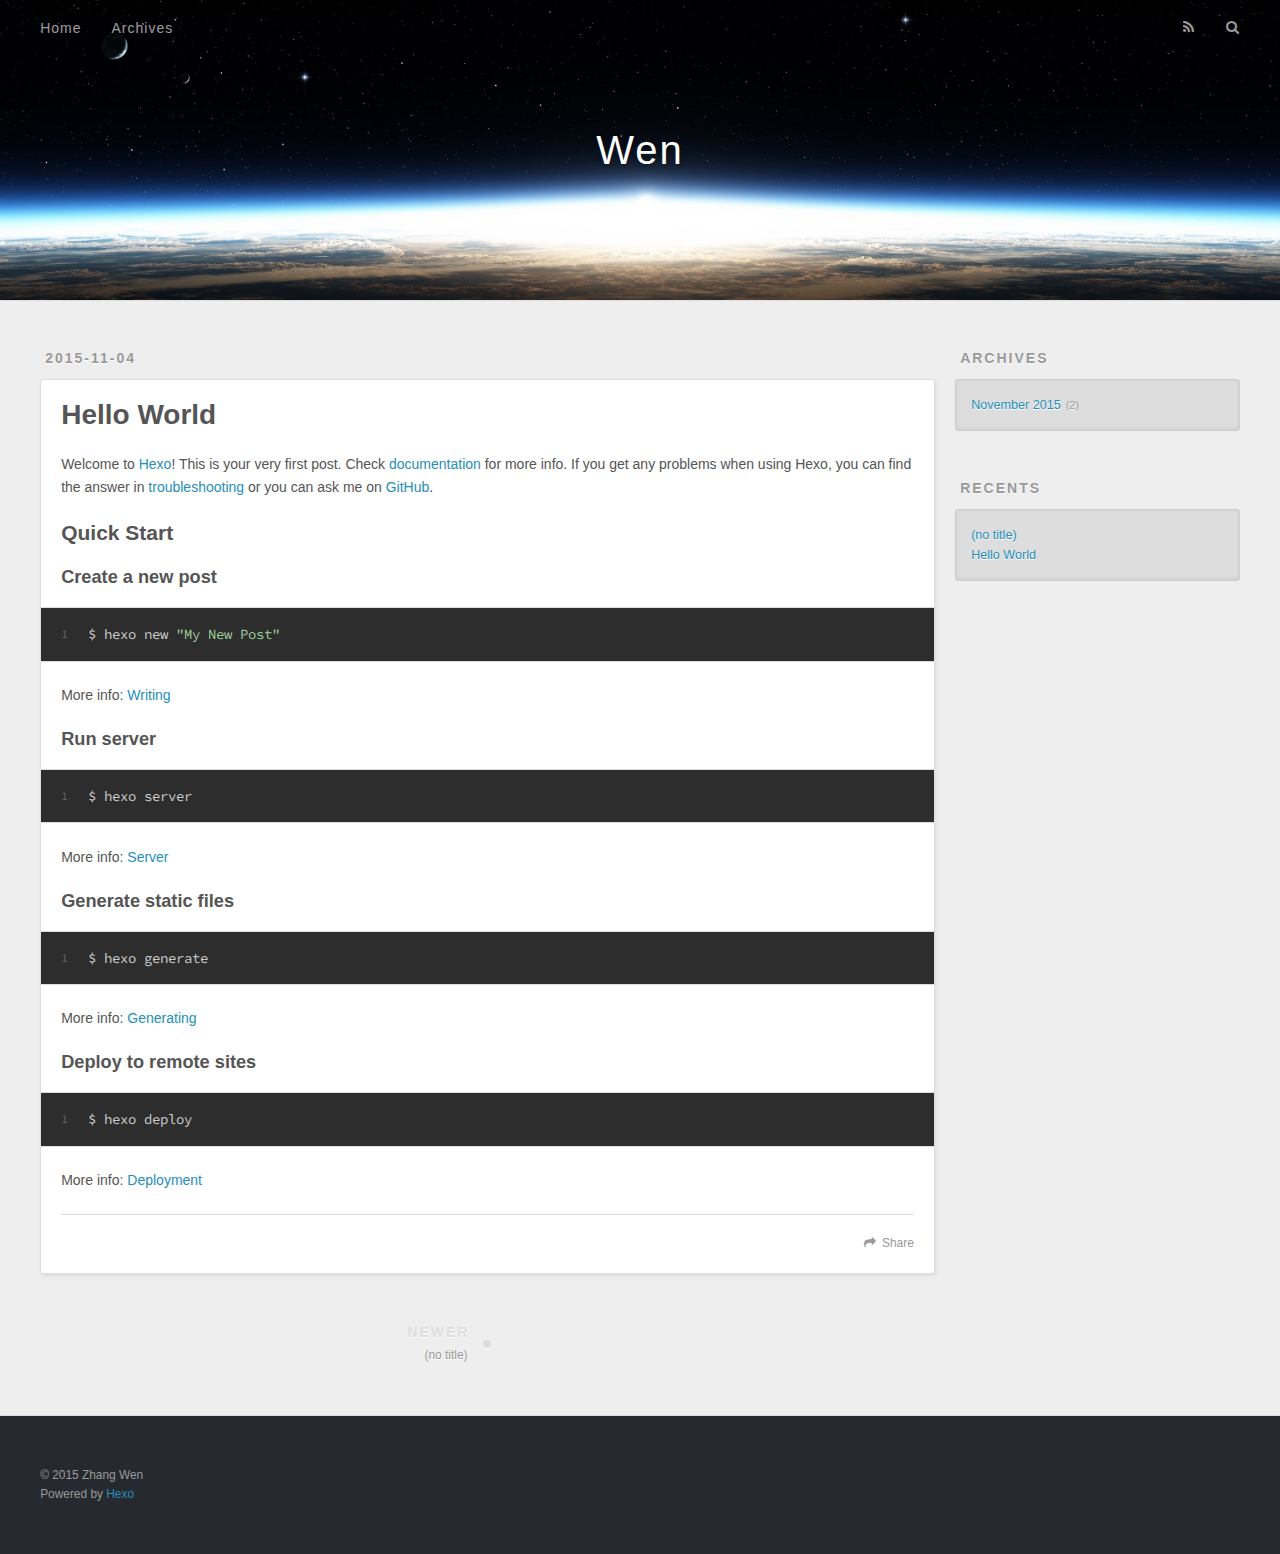
<file: 2015/11/04/hello-world/index.html>
<!DOCTYPE html>
<html>
<head>
  <meta charset="utf-8">
  
  <title>Hello World | Wen</title>
  <meta name="viewport" content="width=device-width, initial-scale=1, maximum-scale=1">
  <meta name="description" content="Welcome to Hexo! This is your very first post. Check documentation for more info. If you get any problems when using Hexo, you can find the answer in troubleshooting or you can ask me on GitHub.
Quick">
<meta property="og:type" content="article">
<meta property="og:title" content="Hello World">
<meta property="og:url" content="http://yoursite.com/2015/11/04/hello-world/index.html">
<meta property="og:site_name" content="Wen">
<meta property="og:description" content="Welcome to Hexo! This is your very first post. Check documentation for more info. If you get any problems when using Hexo, you can find the answer in troubleshooting or you can ask me on GitHub.
Quick">
<meta property="og:updated_time" content="2015-11-04T15:43:35.000Z">
<meta name="twitter:card" content="summary">
<meta name="twitter:title" content="Hello World">
<meta name="twitter:description" content="Welcome to Hexo! This is your very first post. Check documentation for more info. If you get any problems when using Hexo, you can find the answer in troubleshooting or you can ask me on GitHub.
Quick">
  
    <link rel="alternative" href="/atom.xml" title="Wen" type="application/atom+xml">
  
  
    <link rel="icon" href="/favicon.png">
  
  <link href="//fonts.googleapis.com/css?family=Source+Code+Pro" rel="stylesheet" type="text/css">
  <link rel="stylesheet" href="/css/style.css" type="text/css">
  

</head>
<body>
  <div id="container">
    <div id="wrap">
      <header id="header">
  <div id="banner"></div>
  <div id="header-outer" class="outer">
    <div id="header-title" class="inner">
      <h1 id="logo-wrap">
        <a href="/" id="logo">Wen</a>
      </h1>
      
    </div>
    <div id="header-inner" class="inner">
      <nav id="main-nav">
        <a id="main-nav-toggle" class="nav-icon"></a>
        
          <a class="main-nav-link" href="/">Home</a>
        
          <a class="main-nav-link" href="/archives">Archives</a>
        
      </nav>
      <nav id="sub-nav">
        
          <a id="nav-rss-link" class="nav-icon" href="/atom.xml" title="RSS Feed"></a>
        
        <a id="nav-search-btn" class="nav-icon" title="Search"></a>
      </nav>
      <div id="search-form-wrap">
        <form action="//google.com/search" method="get" accept-charset="UTF-8" class="search-form"><input type="search" name="q" results="0" class="search-form-input" placeholder="Search"><button type="submit" class="search-form-submit">&#xF002;</button><input type="hidden" name="sitesearch" value="http://yoursite.com"></form>
      </div>
    </div>
  </div>
</header>
      <div class="outer">
        <section id="main"><article id="post-hello-world" class="article article-type-post" itemscope itemprop="blogPost">
  <div class="article-meta">
    <a href="/2015/11/04/hello-world/" class="article-date">
  <time datetime="2015-11-04T15:43:35.000Z" itemprop="datePublished">2015-11-04</time>
</a>
    
  </div>
  <div class="article-inner">
    
    
      <header class="article-header">
        
  
    <h1 class="article-title" itemprop="name">
      Hello World
    </h1>
  

      </header>
    
    <div class="article-entry" itemprop="articleBody">
      
        <p>Welcome to <a href="http://hexo.io/" target="_blank" rel="external">Hexo</a>! This is your very first post. Check <a href="http://hexo.io/docs/" target="_blank" rel="external">documentation</a> for more info. If you get any problems when using Hexo, you can find the answer in <a href="http://hexo.io/docs/troubleshooting.html" target="_blank" rel="external">troubleshooting</a> or you can ask me on <a href="https://github.com/hexojs/hexo/issues" target="_blank" rel="external">GitHub</a>.</p>
<h2 id="Quick_Start">Quick Start</h2><h3 id="Create_a_new_post">Create a new post</h3><figure class="highlight bash"><table><tr><td class="gutter"><pre><span class="line">1</span><br></pre></td><td class="code"><pre><span class="line">$ hexo new <span class="string">"My New Post"</span></span><br></pre></td></tr></table></figure>
<p>More info: <a href="http://hexo.io/docs/writing.html" target="_blank" rel="external">Writing</a></p>
<h3 id="Run_server">Run server</h3><figure class="highlight bash"><table><tr><td class="gutter"><pre><span class="line">1</span><br></pre></td><td class="code"><pre><span class="line">$ hexo server</span><br></pre></td></tr></table></figure>
<p>More info: <a href="http://hexo.io/docs/server.html" target="_blank" rel="external">Server</a></p>
<h3 id="Generate_static_files">Generate static files</h3><figure class="highlight bash"><table><tr><td class="gutter"><pre><span class="line">1</span><br></pre></td><td class="code"><pre><span class="line">$ hexo generate</span><br></pre></td></tr></table></figure>
<p>More info: <a href="http://hexo.io/docs/generating.html" target="_blank" rel="external">Generating</a></p>
<h3 id="Deploy_to_remote_sites">Deploy to remote sites</h3><figure class="highlight bash"><table><tr><td class="gutter"><pre><span class="line">1</span><br></pre></td><td class="code"><pre><span class="line">$ hexo deploy</span><br></pre></td></tr></table></figure>
<p>More info: <a href="http://hexo.io/docs/deployment.html" target="_blank" rel="external">Deployment</a></p>

      
    </div>
    <footer class="article-footer">
      <a data-url="http://yoursite.com/2015/11/04/hello-world/" data-id="cigl0ey8j0003sun6psddjxzt" class="article-share-link">Share</a>
      
      
    </footer>
  </div>
  
    
<nav id="article-nav">
  
    <a href="/2015/11/04/firstblog/" id="article-nav-newer" class="article-nav-link-wrap">
      <strong class="article-nav-caption">Newer</strong>
      <div class="article-nav-title">
        
          (no title)
        
      </div>
    </a>
  
  
</nav>

  
</article>

</section>
        
          <aside id="sidebar">
  
    
  
    
  
    
  
    
  <div class="widget-wrap">
    <h3 class="widget-title">Archives</h3>
    <div class="widget">
      <ul class="archive-list"><li class="archive-list-item"><a class="archive-list-link" href="/archives/2015/11/">November 2015</a><span class="archive-list-count">2</span></li></ul>
    </div>
  </div>

  
    
  <div class="widget-wrap">
    <h3 class="widget-title">Recents</h3>
    <div class="widget">
      <ul>
        
          <li>
            <a href="/2015/11/04/firstblog/">(no title)</a>
          </li>
        
          <li>
            <a href="/2015/11/04/hello-world/">Hello World</a>
          </li>
        
      </ul>
    </div>
  </div>

  
</aside>
        
      </div>
      <footer id="footer">
  
  <div class="outer">
    <div id="footer-info" class="inner">
      &copy; 2015 Zhang Wen<br>
      Powered by <a href="http://hexo.io/" target="_blank">Hexo</a>
    </div>
  </div>
</footer>
    </div>
    <nav id="mobile-nav">
  
    <a href="/" class="mobile-nav-link">Home</a>
  
    <a href="/archives" class="mobile-nav-link">Archives</a>
  
</nav>
    

<script src="//ajax.googleapis.com/ajax/libs/jquery/2.0.3/jquery.min.js"></script>


  <link rel="stylesheet" href="/fancybox/jquery.fancybox.css" type="text/css">
  <script src="/fancybox/jquery.fancybox.pack.js" type="text/javascript"></script>


<script src="/js/script.js" type="text/javascript"></script>

  </div>
</body>
</html>
</file>
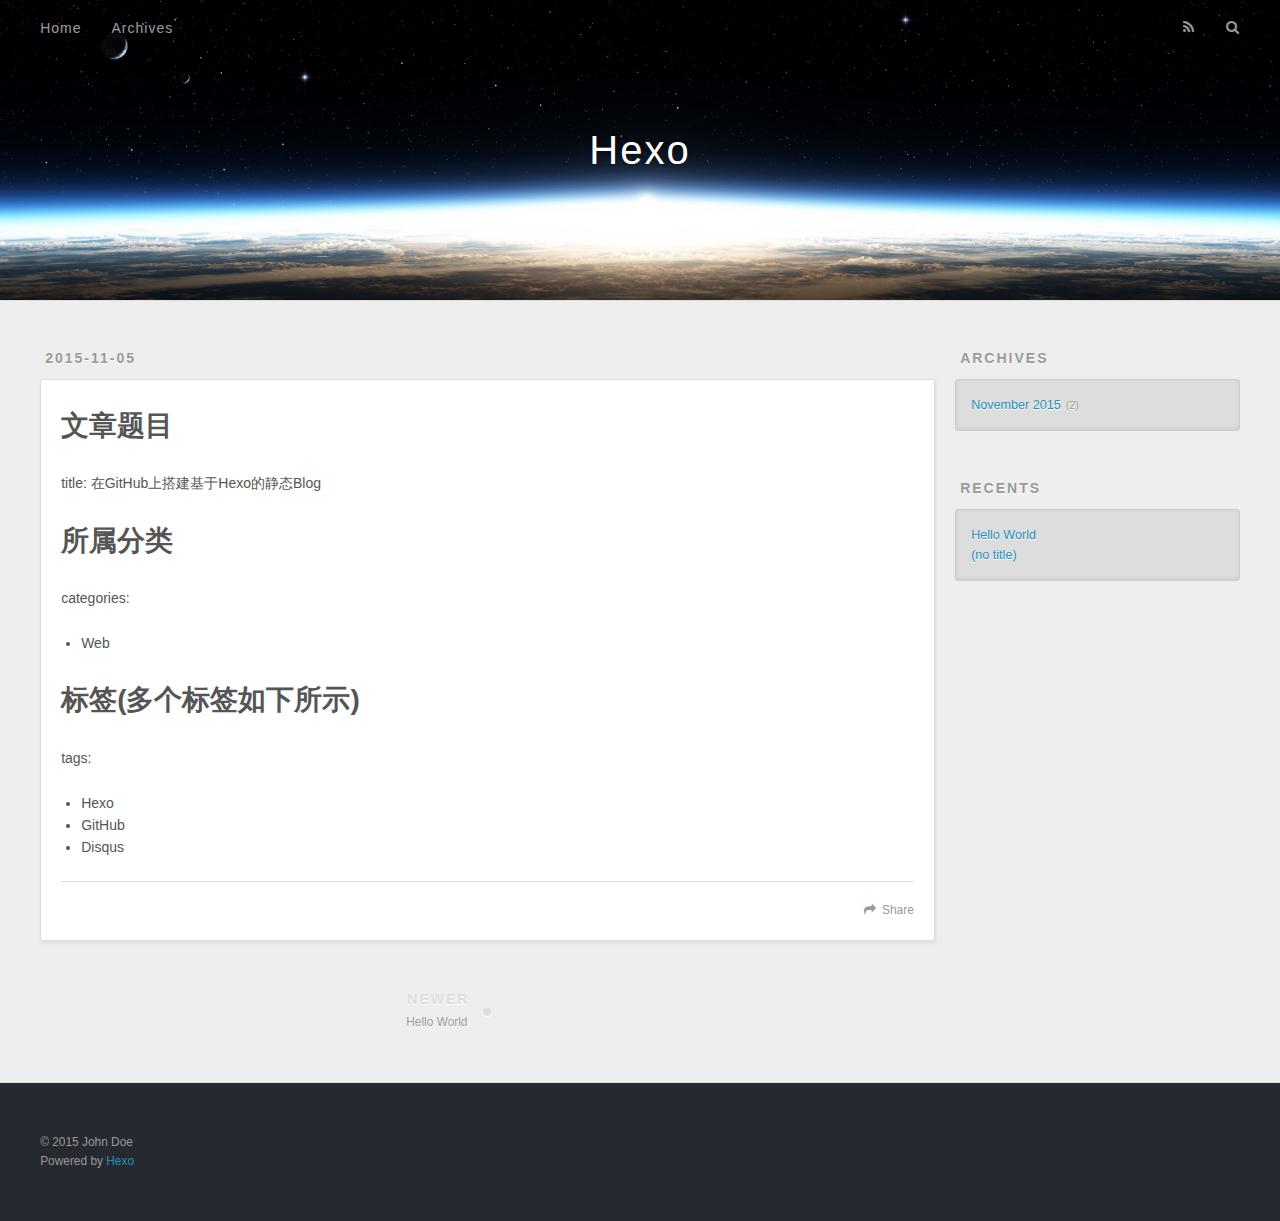
<file: 2015/11/05/firstblog/index.html>
<!DOCTYPE html>
<html>
<head>
  <meta charset="utf-8">
  
  <title>Hexo</title>
  <meta name="viewport" content="width=device-width, initial-scale=1, maximum-scale=1">
  <meta name="description" content="文章题目title: 在GitHub上搭建基于Hexo的静态Blog
所属分类categories:

Web

标签(多个标签如下所示)tags:

Hexo
GitHub
Disqus">
<meta property="og:type" content="article">
<meta property="og:title" content="Hexo">
<meta property="og:url" content="http://yoursite.com/2015/11/05/firstblog/index.html">
<meta property="og:site_name" content="Hexo">
<meta property="og:description" content="文章题目title: 在GitHub上搭建基于Hexo的静态Blog
所属分类categories:

Web

标签(多个标签如下所示)tags:

Hexo
GitHub
Disqus">
<meta property="og:updated_time" content="2015-11-04T16:27:25.000Z">
<meta name="twitter:card" content="summary">
<meta name="twitter:title" content="Hexo">
<meta name="twitter:description" content="文章题目title: 在GitHub上搭建基于Hexo的静态Blog
所属分类categories:

Web

标签(多个标签如下所示)tags:

Hexo
GitHub
Disqus">
  
    <link rel="alternative" href="/atom.xml" title="Hexo" type="application/atom+xml">
  
  
    <link rel="icon" href="/favicon.png">
  
  <link href="//fonts.googleapis.com/css?family=Source+Code+Pro" rel="stylesheet" type="text/css">
  <link rel="stylesheet" href="/css/style.css" type="text/css">
  

</head>
<body>
  <div id="container">
    <div id="wrap">
      <header id="header">
  <div id="banner"></div>
  <div id="header-outer" class="outer">
    <div id="header-title" class="inner">
      <h1 id="logo-wrap">
        <a href="/" id="logo">Hexo</a>
      </h1>
      
    </div>
    <div id="header-inner" class="inner">
      <nav id="main-nav">
        <a id="main-nav-toggle" class="nav-icon"></a>
        
          <a class="main-nav-link" href="/">Home</a>
        
          <a class="main-nav-link" href="/archives">Archives</a>
        
      </nav>
      <nav id="sub-nav">
        
          <a id="nav-rss-link" class="nav-icon" href="/atom.xml" title="RSS Feed"></a>
        
        <a id="nav-search-btn" class="nav-icon" title="Search"></a>
      </nav>
      <div id="search-form-wrap">
        <form action="//google.com/search" method="get" accept-charset="UTF-8" class="search-form"><input type="search" name="q" results="0" class="search-form-input" placeholder="Search"><button type="submit" class="search-form-submit">&#xF002;</button><input type="hidden" name="sitesearch" value="http://yoursite.com"></form>
      </div>
    </div>
  </div>
</header>
      <div class="outer">
        <section id="main"><article id="post-firstblog" class="article article-type-post" itemscope itemprop="blogPost">
  <div class="article-meta">
    <a href="/2015/11/05/firstblog/" class="article-date">
  <time datetime="2015-11-04T16:27:25.000Z" itemprop="datePublished">2015-11-05</time>
</a>
    
  </div>
  <div class="article-inner">
    
    
    <div class="article-entry" itemprop="articleBody">
      
        <h1 id="文章题目">文章题目</h1><p>title: 在GitHub上搭建基于Hexo的静态Blog</p>
<h1 id="所属分类">所属分类</h1><p>categories:</p>
<ul>
<li>Web</li>
</ul>
<h1 id="标签(多个标签如下所示)">标签(多个标签如下所示)</h1><p>tags:</p>
<ul>
<li>Hexo</li>
<li>GitHub</li>
<li>Disqus</li>
</ul>

      
    </div>
    <footer class="article-footer">
      <a data-url="http://yoursite.com/2015/11/05/firstblog/" data-id="cigltl9jr0000e9n6fjiixutl" class="article-share-link">Share</a>
      
      
    </footer>
  </div>
  
    
<nav id="article-nav">
  
    <a href="/2015/11/05/hello-world/" id="article-nav-newer" class="article-nav-link-wrap">
      <strong class="article-nav-caption">Newer</strong>
      <div class="article-nav-title">
        
          Hello World
        
      </div>
    </a>
  
  
</nav>

  
</article>

</section>
        
          <aside id="sidebar">
  
    
  
    
  
    
  
    
  <div class="widget-wrap">
    <h3 class="widget-title">Archives</h3>
    <div class="widget">
      <ul class="archive-list"><li class="archive-list-item"><a class="archive-list-link" href="/archives/2015/11/">November 2015</a><span class="archive-list-count">2</span></li></ul>
    </div>
  </div>

  
    
  <div class="widget-wrap">
    <h3 class="widget-title">Recents</h3>
    <div class="widget">
      <ul>
        
          <li>
            <a href="/2015/11/05/hello-world/">Hello World</a>
          </li>
        
          <li>
            <a href="/2015/11/05/firstblog/">(no title)</a>
          </li>
        
      </ul>
    </div>
  </div>

  
</aside>
        
      </div>
      <footer id="footer">
  
  <div class="outer">
    <div id="footer-info" class="inner">
      &copy; 2015 John Doe<br>
      Powered by <a href="http://hexo.io/" target="_blank">Hexo</a>
    </div>
  </div>
</footer>
    </div>
    <nav id="mobile-nav">
  
    <a href="/" class="mobile-nav-link">Home</a>
  
    <a href="/archives" class="mobile-nav-link">Archives</a>
  
</nav>
    

<script src="//ajax.googleapis.com/ajax/libs/jquery/2.0.3/jquery.min.js"></script>


  <link rel="stylesheet" href="/fancybox/jquery.fancybox.css" type="text/css">
  <script src="/fancybox/jquery.fancybox.pack.js" type="text/javascript"></script>


<script src="/js/script.js" type="text/javascript"></script>

  </div>
</body>
</html>
</file>
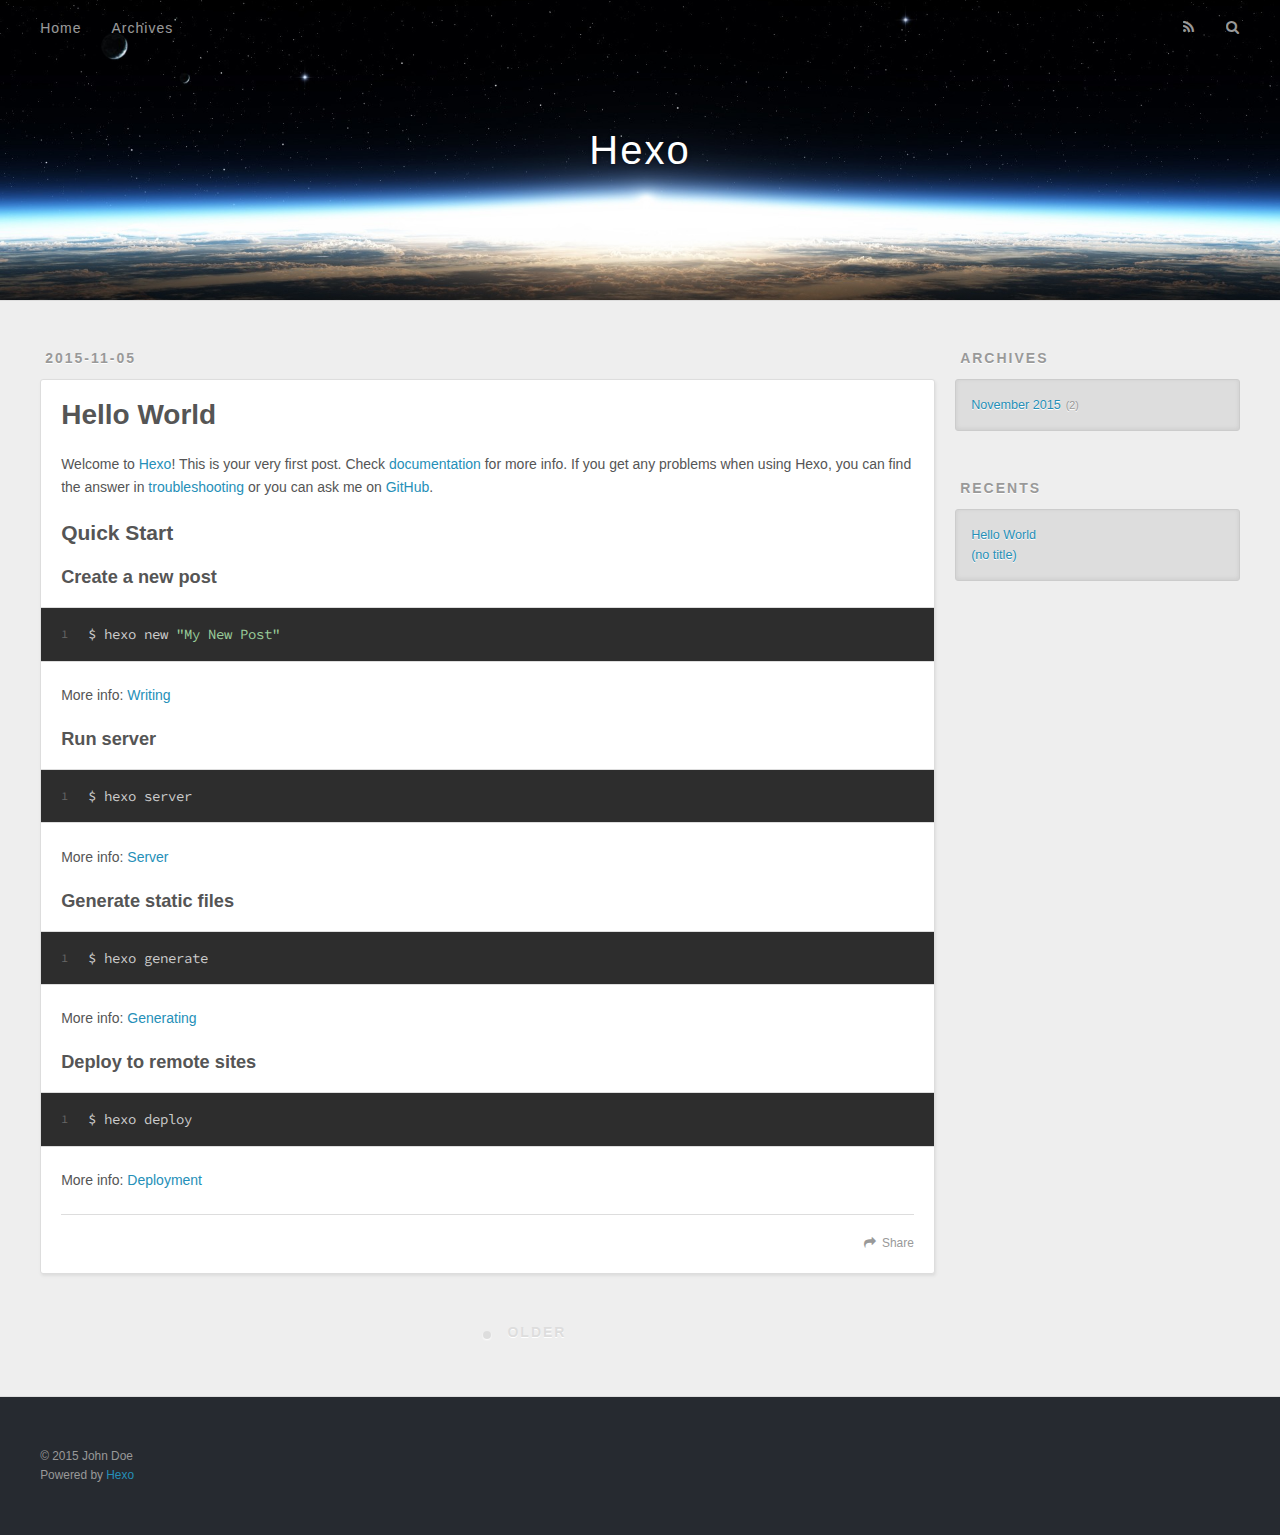
<file: 2015/11/05/hello-world/index.html>
<!DOCTYPE html>
<html>
<head>
  <meta charset="utf-8">
  
  <title>Hello World | Hexo</title>
  <meta name="viewport" content="width=device-width, initial-scale=1, maximum-scale=1">
  <meta name="description" content="Welcome to Hexo! This is your very first post. Check documentation for more info. If you get any problems when using Hexo, you can find the answer in troubleshooting or you can ask me on GitHub.
Quick">
<meta property="og:type" content="article">
<meta property="og:title" content="Hello World">
<meta property="og:url" content="http://yoursite.com/2015/11/05/hello-world/index.html">
<meta property="og:site_name" content="Hexo">
<meta property="og:description" content="Welcome to Hexo! This is your very first post. Check documentation for more info. If you get any problems when using Hexo, you can find the answer in troubleshooting or you can ask me on GitHub.
Quick">
<meta property="og:updated_time" content="2015-11-05T05:29:35.000Z">
<meta name="twitter:card" content="summary">
<meta name="twitter:title" content="Hello World">
<meta name="twitter:description" content="Welcome to Hexo! This is your very first post. Check documentation for more info. If you get any problems when using Hexo, you can find the answer in troubleshooting or you can ask me on GitHub.
Quick">
  
    <link rel="alternative" href="/atom.xml" title="Hexo" type="application/atom+xml">
  
  
    <link rel="icon" href="/favicon.png">
  
  <link href="//fonts.googleapis.com/css?family=Source+Code+Pro" rel="stylesheet" type="text/css">
  <link rel="stylesheet" href="/css/style.css" type="text/css">
  

</head>
<body>
  <div id="container">
    <div id="wrap">
      <header id="header">
  <div id="banner"></div>
  <div id="header-outer" class="outer">
    <div id="header-title" class="inner">
      <h1 id="logo-wrap">
        <a href="/" id="logo">Hexo</a>
      </h1>
      
    </div>
    <div id="header-inner" class="inner">
      <nav id="main-nav">
        <a id="main-nav-toggle" class="nav-icon"></a>
        
          <a class="main-nav-link" href="/">Home</a>
        
          <a class="main-nav-link" href="/archives">Archives</a>
        
      </nav>
      <nav id="sub-nav">
        
          <a id="nav-rss-link" class="nav-icon" href="/atom.xml" title="RSS Feed"></a>
        
        <a id="nav-search-btn" class="nav-icon" title="Search"></a>
      </nav>
      <div id="search-form-wrap">
        <form action="//google.com/search" method="get" accept-charset="UTF-8" class="search-form"><input type="search" name="q" results="0" class="search-form-input" placeholder="Search"><button type="submit" class="search-form-submit">&#xF002;</button><input type="hidden" name="sitesearch" value="http://yoursite.com"></form>
      </div>
    </div>
  </div>
</header>
      <div class="outer">
        <section id="main"><article id="post-hello-world" class="article article-type-post" itemscope itemprop="blogPost">
  <div class="article-meta">
    <a href="/2015/11/05/hello-world/" class="article-date">
  <time datetime="2015-11-05T05:29:35.000Z" itemprop="datePublished">2015-11-05</time>
</a>
    
  </div>
  <div class="article-inner">
    
    
      <header class="article-header">
        
  
    <h1 class="article-title" itemprop="name">
      Hello World
    </h1>
  

      </header>
    
    <div class="article-entry" itemprop="articleBody">
      
        <p>Welcome to <a href="http://hexo.io/" target="_blank" rel="external">Hexo</a>! This is your very first post. Check <a href="http://hexo.io/docs/" target="_blank" rel="external">documentation</a> for more info. If you get any problems when using Hexo, you can find the answer in <a href="http://hexo.io/docs/troubleshooting.html" target="_blank" rel="external">troubleshooting</a> or you can ask me on <a href="https://github.com/hexojs/hexo/issues" target="_blank" rel="external">GitHub</a>.</p>
<h2 id="Quick_Start">Quick Start</h2><h3 id="Create_a_new_post">Create a new post</h3><figure class="highlight bash"><table><tr><td class="gutter"><pre><span class="line">1</span><br></pre></td><td class="code"><pre><span class="line">$ hexo new <span class="string">"My New Post"</span></span><br></pre></td></tr></table></figure>
<p>More info: <a href="http://hexo.io/docs/writing.html" target="_blank" rel="external">Writing</a></p>
<h3 id="Run_server">Run server</h3><figure class="highlight bash"><table><tr><td class="gutter"><pre><span class="line">1</span><br></pre></td><td class="code"><pre><span class="line">$ hexo server</span><br></pre></td></tr></table></figure>
<p>More info: <a href="http://hexo.io/docs/server.html" target="_blank" rel="external">Server</a></p>
<h3 id="Generate_static_files">Generate static files</h3><figure class="highlight bash"><table><tr><td class="gutter"><pre><span class="line">1</span><br></pre></td><td class="code"><pre><span class="line">$ hexo generate</span><br></pre></td></tr></table></figure>
<p>More info: <a href="http://hexo.io/docs/generating.html" target="_blank" rel="external">Generating</a></p>
<h3 id="Deploy_to_remote_sites">Deploy to remote sites</h3><figure class="highlight bash"><table><tr><td class="gutter"><pre><span class="line">1</span><br></pre></td><td class="code"><pre><span class="line">$ hexo deploy</span><br></pre></td></tr></table></figure>
<p>More info: <a href="http://hexo.io/docs/deployment.html" target="_blank" rel="external">Deployment</a></p>

      
    </div>
    <footer class="article-footer">
      <a data-url="http://yoursite.com/2015/11/05/hello-world/" data-id="cigltl9kw0003e9n6mwz0a2iu" class="article-share-link">Share</a>
      
      
    </footer>
  </div>
  
    
<nav id="article-nav">
  
  
    <a href="/2015/11/05/firstblog/" id="article-nav-older" class="article-nav-link-wrap">
      <strong class="article-nav-caption">Older</strong>
      <div class="article-nav-title"></div>
    </a>
  
</nav>

  
</article>

</section>
        
          <aside id="sidebar">
  
    
  
    
  
    
  
    
  <div class="widget-wrap">
    <h3 class="widget-title">Archives</h3>
    <div class="widget">
      <ul class="archive-list"><li class="archive-list-item"><a class="archive-list-link" href="/archives/2015/11/">November 2015</a><span class="archive-list-count">2</span></li></ul>
    </div>
  </div>

  
    
  <div class="widget-wrap">
    <h3 class="widget-title">Recents</h3>
    <div class="widget">
      <ul>
        
          <li>
            <a href="/2015/11/05/hello-world/">Hello World</a>
          </li>
        
          <li>
            <a href="/2015/11/05/firstblog/">(no title)</a>
          </li>
        
      </ul>
    </div>
  </div>

  
</aside>
        
      </div>
      <footer id="footer">
  
  <div class="outer">
    <div id="footer-info" class="inner">
      &copy; 2015 John Doe<br>
      Powered by <a href="http://hexo.io/" target="_blank">Hexo</a>
    </div>
  </div>
</footer>
    </div>
    <nav id="mobile-nav">
  
    <a href="/" class="mobile-nav-link">Home</a>
  
    <a href="/archives" class="mobile-nav-link">Archives</a>
  
</nav>
    

<script src="//ajax.googleapis.com/ajax/libs/jquery/2.0.3/jquery.min.js"></script>


  <link rel="stylesheet" href="/fancybox/jquery.fancybox.css" type="text/css">
  <script src="/fancybox/jquery.fancybox.pack.js" type="text/javascript"></script>


<script src="/js/script.js" type="text/javascript"></script>

  </div>
</body>
</html>
</file>
<file: css/style.css>
body {
  width: 100%;
}
body:before,
body:after {
  content: "";
  display: table;
}
body:after {
  clear: both;
}
html,
body,
div,
span,
applet,
object,
iframe,
h1,
h2,
h3,
h4,
h5,
h6,
p,
blockquote,
pre,
a,
abbr,
acronym,
address,
big,
cite,
code,
del,
dfn,
em,
img,
ins,
kbd,
q,
s,
samp,
small,
strike,
strong,
sub,
sup,
tt,
var,
dl,
dt,
dd,
ol,
ul,
li,
fieldset,
form,
label,
legend,
table,
caption,
tbody,
tfoot,
thead,
tr,
th,
td {
  margin: 0;
  padding: 0;
  border: 0;
  outline: 0;
  font-weight: inherit;
  font-style: inherit;
  font-family: inherit;
  font-size: 100%;
  vertical-align: baseline;
}
body {
  line-height: 1;
  color: #000;
  background: #fff;
}
ol,
ul {
  list-style: none;
}
table {
  border-collapse: separate;
  border-spacing: 0;
  vertical-align: middle;
}
caption,
th,
td {
  text-align: left;
  font-weight: normal;
  vertical-align: middle;
}
a img {
  border: none;
}
input,
button {
  margin: 0;
  padding: 0;
}
input::-moz-focus-inner,
button::-moz-focus-inner {
  border: 0;
  padding: 0;
}
@font-face {
  font-family: FontAwesome;
  font-style: normal;
  font-weight: normal;
  src: url("fonts/fontawesome-webfont.eot?v=#4.0.3");
  src: url("fonts/fontawesome-webfont.eot?#iefix&v=#4.0.3") format("embedded-opentype"), url("fonts/fontawesome-webfont.woff?v=#4.0.3") format("woff"), url("fonts/fontawesome-webfont.ttf?v=#4.0.3") format("truetype"), url("fonts/fontawesome-webfont.svg#fontawesomeregular?v=#4.0.3") format("svg");
}
html,
body,
#container {
  height: 100%;
}
body {
  background: #eee;
  font: 14px "Helvetica Neue", Helvetica, Arial, sans-serif;
  -webkit-text-size-adjust: 100%;
}
.outer {
  max-width: 1220px;
  margin: 0 auto;
  padding: 0 20px;
}
.outer:before,
.outer:after {
  content: "";
  display: table;
}
.outer:after {
  clear: both;
}
.inner {
  display: inline;
  float: left;
  width: 98.33333333333333%;
  margin: 0 0.833333333333333%;
}
.left,
.alignleft {
  float: left;
}
.right,
.alignright {
  float: right;
}
.clear {
  clear: both;
}
#container {
  position: relative;
}
.mobile-nav-on {
  overflow: hidden;
}
#wrap {
  height: 100%;
  width: 100%;
  position: absolute;
  top: 0;
  left: 0;
  -webkit-transition: 0.2s ease-out;
  -moz-transition: 0.2s ease-out;
  -ms-transition: 0.2s ease-out;
  transition: 0.2s ease-out;
  z-index: 1;
  background: #eee;
}
.mobile-nav-on #wrap {
  left: 280px;
}
@media screen and (min-width: 768px) {
  #main {
    display: inline;
    float: left;
    width: 73.33333333333333%;
    margin: 0 0.833333333333333%;
  }
}
.article-date,
.article-category-link,
.archive-year,
.widget-title {
  text-decoration: none;
  text-transform: uppercase;
  letter-spacing: 2px;
  color: #999;
  margin-bottom: 1em;
  margin-left: 5px;
  line-height: 1em;
  text-shadow: 0 1px #fff;
  font-weight: bold;
}
.article-inner,
.archive-article-inner {
  background: #fff;
  -webkit-box-shadow: 1px 2px 3px #ddd;
  box-shadow: 1px 2px 3px #ddd;
  border: 1px solid #ddd;
  -webkit-border-radius: 3px;
  border-radius: 3px;
}
.article-entry h1,
.widget h1 {
  font-size: 2em;
}
.article-entry h2,
.widget h2 {
  font-size: 1.5em;
}
.article-entry h3,
.widget h3 {
  font-size: 1.3em;
}
.article-entry h4,
.widget h4 {
  font-size: 1.2em;
}
.article-entry h5,
.widget h5 {
  font-size: 1em;
}
.article-entry h6,
.widget h6 {
  font-size: 1em;
  color: #999;
}
.article-entry hr,
.widget hr {
  border: 1px dashed #ddd;
}
.article-entry strong,
.widget strong {
  font-weight: bold;
}
.article-entry em,
.widget em,
.article-entry cite,
.widget cite {
  font-style: italic;
}
.article-entry sup,
.widget sup,
.article-entry sub,
.widget sub {
  font-size: 0.75em;
  line-height: 0;
  position: relative;
  vertical-align: baseline;
}
.article-entry sup,
.widget sup {
  top: -0.5em;
}
.article-entry sub,
.widget sub {
  bottom: -0.2em;
}
.article-entry small,
.widget small {
  font-size: 0.85em;
}
.article-entry acronym,
.widget acronym,
.article-entry abbr,
.widget abbr {
  border-bottom: 1px dotted;
}
.article-entry ul,
.widget ul,
.article-entry ol,
.widget ol,
.article-entry dl,
.widget dl {
  margin: 0 20px;
  line-height: 1.6em;
}
.article-entry ul ul,
.widget ul ul,
.article-entry ol ul,
.widget ol ul,
.article-entry ul ol,
.widget ul ol,
.article-entry ol ol,
.widget ol ol {
  margin-top: 0;
  margin-bottom: 0;
}
.article-entry ul,
.widget ul {
  list-style: disc;
}
.article-entry ol,
.widget ol {
  list-style: decimal;
}
.article-entry dt,
.widget dt {
  font-weight: bold;
}
#header {
  height: 300px;
  position: relative;
  border-bottom: 1px solid #ddd;
}
#header:before,
#header:after {
  content: "";
  position: absolute;
  left: 0;
  right: 0;
  height: 40px;
}
#header:before {
  top: 0;
  background: -webkit-linear-gradient(rgba(0,0,0,0.2), transparent);
  background: -moz-linear-gradient(rgba(0,0,0,0.2), transparent);
  background: -ms-linear-gradient(rgba(0,0,0,0.2), transparent);
  background: linear-gradient(rgba(0,0,0,0.2), transparent);
}
#header:after {
  bottom: 0;
  background: -webkit-linear-gradient(transparent, rgba(0,0,0,0.2));
  background: -moz-linear-gradient(transparent, rgba(0,0,0,0.2));
  background: -ms-linear-gradient(transparent, rgba(0,0,0,0.2));
  background: linear-gradient(transparent, rgba(0,0,0,0.2));
}
#header-outer {
  height: 100%;
  position: relative;
}
#header-inner {
  position: relative;
  overflow: hidden;
}
#banner {
  position: absolute;
  top: 0;
  left: 0;
  width: 100%;
  height: 100%;
  background: url("images/banner.jpg") center #000;
  -webkit-background-size: cover;
  -moz-background-size: cover;
  background-size: cover;
  z-index: -1;
}
#header-title {
  text-align: center;
  height: 40px;
  position: absolute;
  top: 50%;
  left: 0;
  margin-top: -20px;
}
#logo,
#subtitle {
  text-decoration: none;
  color: #fff;
  font-weight: 300;
  text-shadow: 0 1px 4px rgba(0,0,0,0.3);
}
#logo {
  font-size: 40px;
  line-height: 40px;
  letter-spacing: 2px;
}
#subtitle {
  font-size: 16px;
  line-height: 16px;
  letter-spacing: 1px;
}
#subtitle-wrap {
  margin-top: 16px;
}
#main-nav {
  float: left;
  margin-left: -15px;
}
.nav-icon,
.main-nav-link {
  float: left;
  color: #fff;
  opacity: 0.6;
  text-decoration: none;
  text-shadow: 0 1px rgba(0,0,0,0.2);
  -webkit-transition: opacity 0.2s;
  -moz-transition: opacity 0.2s;
  -ms-transition: opacity 0.2s;
  transition: opacity 0.2s;
  display: block;
  padding: 20px 15px;
}
.nav-icon:hover,
.main-nav-link:hover {
  opacity: 1;
}
.nav-icon {
  font-family: FontAwesome;
  text-align: center;
  font-size: 14px;
  width: 14px;
  height: 14px;
  padding: 20px 15px;
  position: relative;
  cursor: pointer;
}
.main-nav-link {
  font-weight: 300;
  letter-spacing: 1px;
}
@media screen and (max-width: 479px) {
  .main-nav-link {
    display: none;
  }
}
#main-nav-toggle {
  display: none;
}
#main-nav-toggle:before {
  content: "\f0c9";
}
@media screen and (max-width: 479px) {
  #main-nav-toggle {
    display: block;
  }
}
#sub-nav {
  float: right;
  margin-right: -15px;
}
#nav-rss-link:before {
  content: "\f09e";
}
#nav-search-btn:before {
  content: "\f002";
}
#search-form-wrap {
  position: absolute;
  top: 15px;
  width: 150px;
  height: 30px;
  right: -150px;
  opacity: 0;
  -webkit-transition: 0.2s ease-out;
  -moz-transition: 0.2s ease-out;
  -ms-transition: 0.2s ease-out;
  transition: 0.2s ease-out;
}
#search-form-wrap.on {
  opacity: 1;
  right: 0;
}
@media screen and (max-width: 479px) {
  #search-form-wrap {
    width: 100%;
    right: -100%;
  }
}
.search-form {
  position: absolute;
  top: 0;
  left: 0;
  right: 0;
  background: #fff;
  padding: 5px 15px;
  -webkit-border-radius: 15px;
  border-radius: 15px;
  -webkit-box-shadow: 0 0 10px rgba(0,0,0,0.3);
  box-shadow: 0 0 10px rgba(0,0,0,0.3);
}
.search-form-input {
  border: none;
  background: none;
  color: #555;
  width: 100%;
  font: 13px "Helvetica Neue", Helvetica, Arial, sans-serif;
  outline: none;
}
.search-form-input::-webkit-search-results-decoration,
.search-form-input::-webkit-search-cancel-button {
  -webkit-appearance: none;
}
.search-form-submit {
  position: absolute;
  top: 50%;
  right: 10px;
  margin-top: -7px;
  font: 13px FontAwesome;
  border: none;
  background: none;
  color: #bbb;
  cursor: pointer;
}
.search-form-submit:hover,
.search-form-submit:focus {
  color: #777;
}
.article {
  margin: 50px 0;
}
.article-inner {
  overflow: hidden;
}
.article-meta:before,
.article-meta:after {
  content: "";
  display: table;
}
.article-meta:after {
  clear: both;
}
.article-date {
  float: left;
}
.article-category {
  float: left;
  line-height: 1em;
  color: #ccc;
  text-shadow: 0 1px #fff;
  margin-left: 8px;
}
.article-category:before {
  content: "\2022";
}
.article-category-link {
  margin: 0 12px 1em;
}
.article-header {
  padding: 20px 20px 0;
}
.article-title {
  text-decoration: none;
  font-size: 2em;
  font-weight: bold;
  color: #555;
  line-height: 1.1em;
  -webkit-transition: color 0.2s;
  -moz-transition: color 0.2s;
  -ms-transition: color 0.2s;
  transition: color 0.2s;
}
a.article-title:hover {
  color: #258fb8;
}
.article-entry {
  color: #555;
  padding: 0 20px;
}
.article-entry:before,
.article-entry:after {
  content: "";
  display: table;
}
.article-entry:after {
  clear: both;
}
.article-entry p,
.article-entry table {
  line-height: 1.6em;
  margin: 1.6em 0;
}
.article-entry h1,
.article-entry h2,
.article-entry h3,
.article-entry h4,
.article-entry h5,
.article-entry h6 {
  font-weight: bold;
}
.article-entry h1,
.article-entry h2,
.article-entry h3,
.article-entry h4,
.article-entry h5,
.article-entry h6 {
  line-height: 1.1em;
  margin: 1.1em 0;
}
.article-entry a {
  color: #258fb8;
  text-decoration: none;
}
.article-entry a:hover {
  text-decoration: underline;
}
.article-entry ul,
.article-entry ol,
.article-entry dl {
  margin-top: 1.6em;
  margin-bottom: 1.6em;
}
.article-entry img,
.article-entry video {
  max-width: 100%;
  height: auto;
  display: block;
  margin: auto;
}
.article-entry iframe {
  border: none;
}
.article-entry table {
  width: 100%;
  border-collapse: collapse;
  border-spacing: 0;
}
.article-entry th {
  font-weight: bold;
  border-bottom: 3px solid #ddd;
  padding-bottom: 0.5em;
}
.article-entry td {
  border-bottom: 1px solid #ddd;
  padding: 10px 0;
}
.article-entry blockquote {
  font-family: Georgia, "Times New Roman", serif;
  font-size: 1.4em;
  margin: 1.6em 20px;
  text-align: center;
}
.article-entry blockquote footer {
  font-size: 14px;
  margin: 1.6em 0;
  font-family: "Helvetica Neue", Helvetica, Arial, sans-serif;
}
.article-entry blockquote footer cite:before {
  content: "—";
  padding: 0 0.5em;
}
.article-entry .pullquote {
  text-align: left;
  width: 45%;
  margin: 0;
}
.article-entry .pullquote.left {
  margin-left: 0.5em;
  margin-right: 1em;
}
.article-entry .pullquote.right {
  margin-right: 0.5em;
  margin-left: 1em;
}
.article-entry .caption {
  color: #999;
  display: block;
  font-size: 0.9em;
  margin-top: 0.5em;
  position: relative;
  text-align: center;
}
.article-entry .video-container {
  position: relative;
  padding-top: 56.25%;
  height: 0;
  overflow: hidden;
}
.article-entry .video-container iframe,
.article-entry .video-container object,
.article-entry .video-container embed {
  position: absolute;
  top: 0;
  left: 0;
  width: 100%;
  height: 100%;
  margin-top: 0;
}
.article-more-link a {
  display: inline-block;
  line-height: 1em;
  padding: 6px 15px;
  -webkit-border-radius: 15px;
  border-radius: 15px;
  background: #eee;
  color: #999;
  text-shadow: 0 1px #fff;
  text-decoration: none;
}
.article-more-link a:hover {
  background: #258fb8;
  color: #fff;
  text-decoration: none;
  text-shadow: 0 1px #1e7293;
}
.article-footer {
  font-size: 0.85em;
  line-height: 1.6em;
  border-top: 1px solid #ddd;
  padding-top: 1.6em;
  margin: 0 20px 20px;
}
.article-footer:before,
.article-footer:after {
  content: "";
  display: table;
}
.article-footer:after {
  clear: both;
}
.article-footer a {
  color: #999;
  text-decoration: none;
}
.article-footer a:hover {
  color: #555;
}
.article-tag-list-item {
  float: left;
  margin-right: 10px;
}
.article-tag-list-link:before {
  content: "#";
}
.article-comment-link {
  float: right;
}
.article-comment-link:before {
  content: "\f075";
  font-family: FontAwesome;
  padding-right: 8px;
}
.article-share-link {
  cursor: pointer;
  float: right;
  margin-left: 20px;
}
.article-share-link:before {
  content: "\f064";
  font-family: FontAwesome;
  padding-right: 6px;
}
#article-nav {
  position: relative;
}
#article-nav:before,
#article-nav:after {
  content: "";
  display: table;
}
#article-nav:after {
  clear: both;
}
@media screen and (min-width: 768px) {
  #article-nav {
    margin: 50px 0;
  }
  #article-nav:before {
    width: 8px;
    height: 8px;
    position: absolute;
    top: 50%;
    left: 50%;
    margin-top: -4px;
    margin-left: -4px;
    content: "";
    -webkit-border-radius: 50%;
    border-radius: 50%;
    background: #ddd;
    -webkit-box-shadow: 0 1px 2px #fff;
    box-shadow: 0 1px 2px #fff;
  }
}
.article-nav-link-wrap {
  text-decoration: none;
  text-shadow: 0 1px #fff;
  color: #999;
  -webkit-box-sizing: border-box;
  -moz-box-sizing: border-box;
  box-sizing: border-box;
  margin-top: 50px;
  text-align: center;
  display: block;
}
.article-nav-link-wrap:hover {
  color: #555;
}
@media screen and (min-width: 768px) {
  .article-nav-link-wrap {
    width: 50%;
    margin-top: 0;
  }
}
@media screen and (min-width: 768px) {
  #article-nav-newer {
    float: left;
    text-align: right;
    padding-right: 20px;
  }
}
@media screen and (min-width: 768px) {
  #article-nav-older {
    float: right;
    text-align: left;
    padding-left: 20px;
  }
}
.article-nav-caption {
  text-transform: uppercase;
  letter-spacing: 2px;
  color: #ddd;
  line-height: 1em;
  font-weight: bold;
}
#article-nav-newer .article-nav-caption {
  margin-right: -2px;
}
.article-nav-title {
  font-size: 0.85em;
  line-height: 1.6em;
  margin-top: 0.5em;
}
.article-share-box {
  position: absolute;
  display: none;
  background: #fff;
  -webkit-box-shadow: 1px 2px 10px rgba(0,0,0,0.2);
  box-shadow: 1px 2px 10px rgba(0,0,0,0.2);
  -webkit-border-radius: 3px;
  border-radius: 3px;
  margin-left: -145px;
  overflow: hidden;
  z-index: 1;
}
.article-share-box.on {
  display: block;
}
.article-share-input {
  width: 100%;
  background: none;
  -webkit-box-sizing: border-box;
  -moz-box-sizing: border-box;
  box-sizing: border-box;
  font: 14px "Helvetica Neue", Helvetica, Arial, sans-serif;
  padding: 0 15px;
  color: #555;
  outline: none;
  border: 1px solid #ddd;
  -webkit-border-radius: 3px 3px 0 0;
  border-radius: 3px 3px 0 0;
  height: 36px;
  line-height: 36px;
}
.article-share-links {
  background: #eee;
}
.article-share-links:before,
.article-share-links:after {
  content: "";
  display: table;
}
.article-share-links:after {
  clear: both;
}
.article-share-twitter,
.article-share-facebook,
.article-share-pinterest,
.article-share-google {
  width: 50px;
  height: 36px;
  display: block;
  float: left;
  position: relative;
  color: #999;
  text-shadow: 0 1px #fff;
}
.article-share-twitter:before,
.article-share-facebook:before,
.article-share-pinterest:before,
.article-share-google:before {
  font-size: 20px;
  font-family: FontAwesome;
  width: 20px;
  height: 20px;
  position: absolute;
  top: 50%;
  left: 50%;
  margin-top: -10px;
  margin-left: -10px;
  text-align: center;
}
.article-share-twitter:hover,
.article-share-facebook:hover,
.article-share-pinterest:hover,
.article-share-google:hover {
  color: #fff;
}
.article-share-twitter:before {
  content: "\f099";
}
.article-share-twitter:hover {
  background: #00aced;
  text-shadow: 0 1px #008abe;
}
.article-share-facebook:before {
  content: "\f09a";
}
.article-share-facebook:hover {
  background: #3b5998;
  text-shadow: 0 1px #2f477a;
}
.article-share-pinterest:before {
  content: "\f0d2";
}
.article-share-pinterest:hover {
  background: #cb2027;
  text-shadow: 0 1px #a21a1f;
}
.article-share-google:before {
  content: "\f0d5";
}
.article-share-google:hover {
  background: #dd4b39;
  text-shadow: 0 1px #be3221;
}
.article-gallery {
  background: #000;
  position: relative;
}
.article-gallery-photos {
  position: relative;
  overflow: hidden;
}
.article-gallery-img {
  display: none;
  max-width: 100%;
}
.article-gallery-img:first-child {
  display: block;
}
.article-gallery-img.loaded {
  position: absolute;
  display: block;
}
.article-gallery-img img {
  display: block;
  max-width: 100%;
  margin: 0 auto;
}
#comments {
  background: #fff;
  -webkit-box-shadow: 1px 2px 3px #ddd;
  box-shadow: 1px 2px 3px #ddd;
  padding: 20px;
  border: 1px solid #ddd;
  -webkit-border-radius: 3px;
  border-radius: 3px;
  margin: 50px 0;
}
#comments a {
  color: #258fb8;
}
.archives-wrap {
  margin: 50px 0;
}
.archives:before,
.archives:after {
  content: "";
  display: table;
}
.archives:after {
  clear: both;
}
.archive-year-wrap {
  margin-bottom: 1em;
}
.archives {
  -webkit-column-gap: 10px;
  -moz-column-gap: 10px;
  column-gap: 10px;
}
@media screen and (min-width: 480px) and (max-width: 767px) {
  .archives {
    -webkit-column-count: 2;
    -moz-column-count: 2;
    column-count: 2;
  }
}
@media screen and (min-width: 768px) {
  .archives {
    -webkit-column-count: 3;
    -moz-column-count: 3;
    column-count: 3;
  }
}
.archive-article {
  -webkit-column-break-inside: avoid;
  page-break-inside: avoid;
  overflow: hidden;
  break-inside: avoid-column;
}
.archive-article-inner {
  padding: 10px;
  margin-bottom: 15px;
}
.archive-article-title {
  text-decoration: none;
  font-weight: bold;
  color: #555;
  -webkit-transition: color 0.2s;
  -moz-transition: color 0.2s;
  -ms-transition: color 0.2s;
  transition: color 0.2s;
  line-height: 1.6em;
}
.archive-article-title:hover {
  color: #258fb8;
}
.archive-article-footer {
  margin-top: 1em;
}
.archive-article-date {
  color: #999;
  text-decoration: none;
  font-size: 0.85em;
  line-height: 1em;
  margin-bottom: 0.5em;
  display: block;
}
#page-nav {
  margin: 50px auto;
  background: #fff;
  -webkit-box-shadow: 1px 2px 3px #ddd;
  box-shadow: 1px 2px 3px #ddd;
  border: 1px solid #ddd;
  -webkit-border-radius: 3px;
  border-radius: 3px;
  text-align: center;
  color: #999;
  overflow: hidden;
}
#page-nav:before,
#page-nav:after {
  content: "";
  display: table;
}
#page-nav:after {
  clear: both;
}
#page-nav a,
#page-nav span {
  padding: 10px 20px;
  line-height: 1;
  height: 2ex;
}
#page-nav a {
  color: #999;
  text-decoration: none;
}
#page-nav a:hover {
  background: #999;
  color: #fff;
}
#page-nav .prev {
  float: left;
}
#page-nav .next {
  float: right;
}
#page-nav .page-number {
  display: inline-block;
}
@media screen and (max-width: 479px) {
  #page-nav .page-number {
    display: none;
  }
}
#page-nav .current {
  color: #555;
  font-weight: bold;
}
#page-nav .space {
  color: #ddd;
}
#footer {
  background: #262a30;
  padding: 50px 0;
  border-top: 1px solid #ddd;
  color: #999;
}
#footer a {
  color: #258fb8;
  text-decoration: none;
}
#footer a:hover {
  text-decoration: underline;
}
#footer-info {
  line-height: 1.6em;
  font-size: 0.85em;
}
.article-entry pre,
.article-entry .highlight {
  background: #2d2d2d;
  margin: 0 -20px;
  padding: 15px 20px;
  border-style: solid;
  border-color: #ddd;
  border-width: 1px 0;
  overflow: auto;
  color: #ccc;
  line-height: 22.400000000000002px;
}
.article-entry .highlight .gutter pre,
.article-entry .gist .gist-file .gist-data .line-numbers {
  color: #666;
  font-size: 0.85em;
}
.article-entry pre,
.article-entry code {
  font-family: "Source Code Pro", Consolas, Monaco, Menlo, Consolas, monospace;
}
.article-entry code {
  background: #eee;
  text-shadow: 0 1px #fff;
  padding: 0 0.3em;
}
.article-entry pre code {
  background: none;
  text-shadow: none;
  padding: 0;
}
.article-entry .highlight pre {
  border: none;
  margin: 0;
  padding: 0;
}
.article-entry .highlight table {
  margin: 0;
  width: auto;
}
.article-entry .highlight td {
  border: none;
  padding: 0;
}
.article-entry .highlight figcaption {
  font-size: 0.85em;
  color: #999;
  line-height: 1em;
  margin-bottom: 1em;
}
.article-entry .highlight figcaption:before,
.article-entry .highlight figcaption:after {
  content: "";
  display: table;
}
.article-entry .highlight figcaption:after {
  clear: both;
}
.article-entry .highlight figcaption a {
  float: right;
}
.article-entry .highlight .gutter pre {
  text-align: right;
  padding-right: 20px;
}
.article-entry .highlight .line {
  height: 22.400000000000002px;
}
.article-entry .gist {
  margin: 0 -20px;
  border-style: solid;
  border-color: #ddd;
  border-width: 1px 0;
  background: #2d2d2d;
  padding: 15px 20px 15px 0;
}
.article-entry .gist .gist-file {
  border: none;
  font-family: "Source Code Pro", Consolas, Monaco, Menlo, Consolas, monospace;
  margin: 0;
}
.article-entry .gist .gist-file .gist-data {
  background: none;
  border: none;
}
.article-entry .gist .gist-file .gist-data .line-numbers {
  background: none;
  border: none;
  padding: 0 20px 0 0;
}
.article-entry .gist .gist-file .gist-data .line-data {
  padding: 0 !important;
}
.article-entry .gist .gist-file .highlight {
  margin: 0;
  padding: 0;
  border: none;
}
.article-entry .gist .gist-file .gist-meta {
  background: #2d2d2d;
  color: #999;
  font: 0.85em "Helvetica Neue", Helvetica, Arial, sans-serif;
  text-shadow: 0 0;
  padding: 0;
  margin-top: 1em;
  margin-left: 20px;
}
.article-entry .gist .gist-file .gist-meta a {
  color: #258fb8;
  font-weight: normal;
}
.article-entry .gist .gist-file .gist-meta a:hover {
  text-decoration: underline;
}
pre .comment,
pre .title {
  color: #999;
}
pre .variable,
pre .attribute,
pre .tag,
pre .regexp,
pre .ruby .constant,
pre .xml .tag .title,
pre .xml .pi,
pre .xml .doctype,
pre .html .doctype,
pre .css .id,
pre .css .class,
pre .css .pseudo {
  color: #f2777a;
}
pre .number,
pre .preprocessor,
pre .built_in,
pre .literal,
pre .params,
pre .constant {
  color: #f99157;
}
pre .class,
pre .ruby .class .title,
pre .css .rules .attribute {
  color: #9c9;
}
pre .string,
pre .value,
pre .inheritance,
pre .header,
pre .ruby .symbol,
pre .xml .cdata {
  color: #9c9;
}
pre .css .hexcolor {
  color: #6cc;
}
pre .function,
pre .python .decorator,
pre .python .title,
pre .ruby .function .title,
pre .ruby .title .keyword,
pre .perl .sub,
pre .javascript .title,
pre .coffeescript .title {
  color: #69c;
}
pre .keyword,
pre .javascript .function {
  color: #c9c;
}
@media screen and (max-width: 479px) {
  #mobile-nav {
    position: absolute;
    top: 0;
    left: 0;
    width: 280px;
    height: 100%;
    background: #191919;
    border-right: 1px solid #fff;
  }
}
@media screen and (max-width: 479px) {
  .mobile-nav-link {
    display: block;
    color: #999;
    text-decoration: none;
    padding: 15px 20px;
    font-weight: bold;
  }
  .mobile-nav-link:hover {
    color: #fff;
  }
}
@media screen and (min-width: 768px) {
  #sidebar {
    display: inline;
    float: left;
    width: 23.333333333333332%;
    margin: 0 0.833333333333333%;
  }
}
.widget-wrap {
  margin: 50px 0;
}
.widget {
  color: #777;
  text-shadow: 0 1px #fff;
  background: #ddd;
  -webkit-box-shadow: 0 -1px 4px #ccc inset;
  box-shadow: 0 -1px 4px #ccc inset;
  border: 1px solid #ccc;
  padding: 15px;
  -webkit-border-radius: 3px;
  border-radius: 3px;
}
.widget a {
  color: #258fb8;
  text-decoration: none;
}
.widget a:hover {
  text-decoration: underline;
}
.widget ul ul,
.widget ol ul,
.widget dl ul,
.widget ul ol,
.widget ol ol,
.widget dl ol,
.widget ul dl,
.widget ol dl,
.widget dl dl {
  margin-left: 15px;
  list-style: disc;
}
.widget {
  line-height: 1.6em;
  word-wrap: break-word;
  font-size: 0.9em;
}
.widget ul,
.widget ol {
  list-style: none;
  margin: 0;
}
.widget ul ul,
.widget ol ul,
.widget ul ol,
.widget ol ol {
  margin: 0 20px;
}
.widget ul ul,
.widget ol ul {
  list-style: disc;
}
.widget ul ol,
.widget ol ol {
  list-style: decimal;
}
.category-list-count,
.tag-list-count,
.archive-list-count {
  padding-left: 5px;
  color: #999;
  font-size: 0.85em;
}
.category-list-count:before,
.tag-list-count:before,
.archive-list-count:before {
  content: "(";
}
.category-list-count:after,
.tag-list-count:after,
.archive-list-count:after {
  content: ")";
}
.tagcloud a {
  margin-right: 5px;
  display: inline-block;
}
</file>
